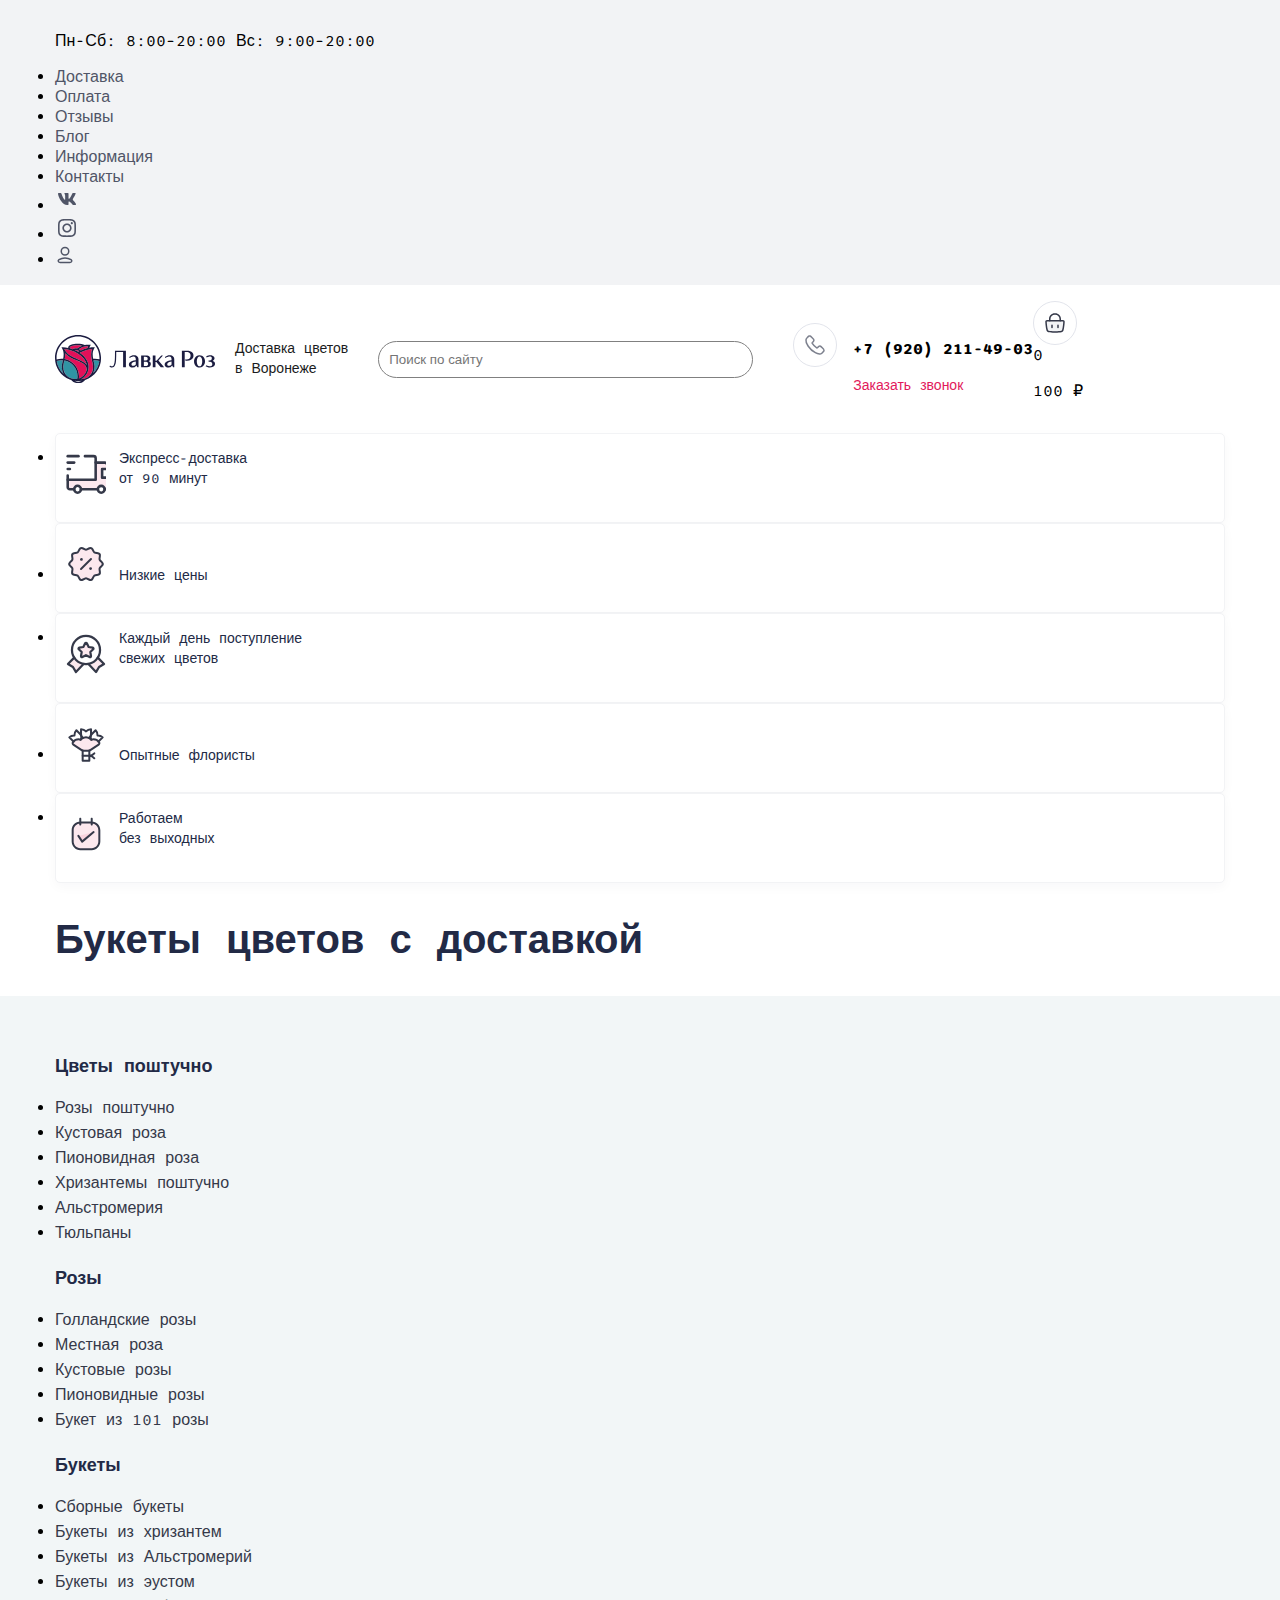
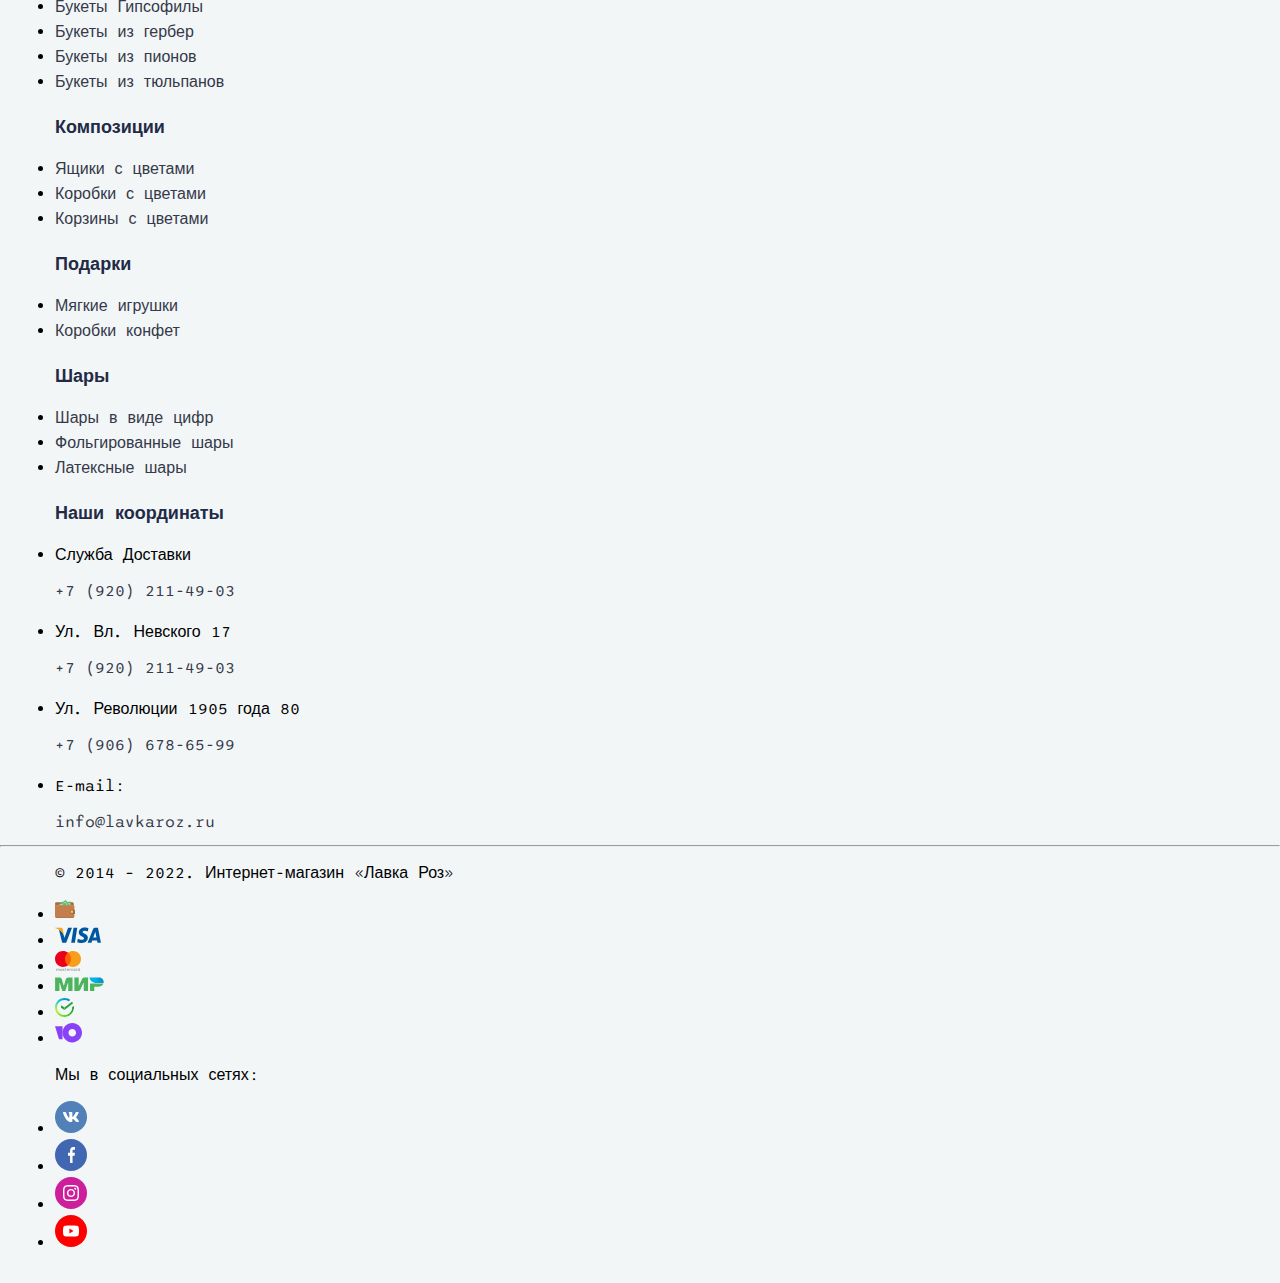
<file: index.html>
<!DOCTYPE html>
<html lang="en">
<head>
    <meta charset="UTF-8">
    <meta http-equiv="X-UA-Compatible" content="IE=edge">
    <meta name="viewport" content="width=device-width, initial-scale=1.0">
    <title>Main page</title>
    <link rel="preconnect" href="https://fonts.googleapis.com">
    <link rel="preconnect" href="https://fonts.gstatic.com" crossorigin>
    <link href="https://fonts.googleapis.com/css2?family=Sono:wght@400;600;700;800&display=swap" rel="stylesheet">
    <link href="https://cdn.jsdelivr.net/npm/bootstrap@5.2.2/dist/css/bootstrap.min.css" rel="stylesheet" integrity="sha384-Zenh87qX5JnK2Jl0vWa8Ck2rdkQ2Bzep5IDxbcnCeuOxjzrPF/et3URy9Bv1WTRi" crossorigin="anonymous">
    <link rel="stylesheet" href="./css/main.css">
</head>
<body>
    <header class="site-header">
        <div class="header-top__wrapper">
            <div class="container d-flex justify-content-between align-items-center">
                <div>
                    <p class="m-0">Пн-Сб: <time datetime="8:00–20:00">8:00–20:00</time> Вс: <time datetime="9:00–20:00">9:00–20:00</time></p>
                </div>
                <ul class="list-unstyled d-flex ">
                    <li class="site-header__item">
                        <a href="#">Доставка</a>
                    </li>
                    <li class="site-header__item">
                        <a href="#">Оплата</a>
                    </li>
                    <li class="site-header__item">
                        <a href="#">Отзывы</a>
                    </li>
                    <li class="site-header__item">
                        <a href="#">Блог</a>
                    </li>
                    <li class="site-header__item">
                        <a href="#">Информация</a>
                    </li>
                    <li class="site-header__item">
                        <a href="#">Контакты</a>
                    </li>
                </ul>
                <ul class="list-unstyled d-flex">
                    <li>
                        <a href="https://vk.com/" target="blank">
                            <svg width="24" height="24" viewBox="0 0 24 24" fill="none" xmlns="http://www.w3.org/2000/svg">
                                <rect width="24" height="24" rx="12" fill="#F2F3F5"/>
                                <path fill-rule="evenodd" clip-rule="evenodd" d="M20.587 6.81253C20.7122 6.34421 20.587 6 19.9915 6H18.0223C17.5215 6 17.2908 6.29732 17.1657 6.62526C17.1657 6.62526 16.1642 9.36521 14.7455 11.145C14.2865 11.6602 14.0779 11.8239 13.8276 11.8239C13.7024 11.8239 13.5212 11.6602 13.5212 11.1919V6.81253C13.5212 6.25042 13.3759 6 12.9586 6H9.8641C9.55128 6 9.36308 6.26084 9.36308 6.50811C9.36308 7.041 10.0723 7.16384 10.1454 8.66258V11.9179C10.1454 12.6316 10.0306 12.7611 9.78027 12.7611C9.11271 12.7611 7.48895 10.0086 6.52573 6.85942C6.33697 6.24726 6.14764 6 5.64437 6H3.67516C3.11253 6 3 6.29732 3 6.62526C3 7.21074 3.6677 10.1147 6.10854 13.9554C7.73595 16.578 10.0284 18 12.1146 18C13.3665 18 13.5212 17.6842 13.5212 17.1403V15.1579C13.5212 14.5263 13.6398 14.4003 14.036 14.4003C14.3283 14.4003 14.8289 14.5642 15.9973 15.8288C17.3325 17.3274 17.5525 18 18.3036 18H20.2728C20.8354 18 21.1167 17.6842 20.9544 17.061C20.7769 16.4398 20.1394 15.5389 19.2935 14.4706C18.8346 13.8616 18.146 13.2058 17.9376 12.8781C17.6454 12.4565 17.7288 12.2692 17.9376 11.8947C17.9376 11.8947 20.3366 8.10079 20.587 6.81268V6.81253Z" fill="#505567"/>
                            </svg>
                        </a>
                    </li>
                    <li class="mx-4">
                        <a href="https://www.instagram.com/" target="blank">
                            <svg width="24" height="24" viewBox="0 0 24 24" fill="none" xmlns="http://www.w3.org/2000/svg">
                                <rect width="24" height="24" rx="12" fill="#F2F3F5"/>
                                <path d="M9.00072 12C9.00072 10.3432 10.3435 8.99976 12.0004 8.99976C13.6572 8.99976 15.0007 10.3432 15.0007 12C15.0007 13.6568 13.6572 15.0002 12.0004 15.0002C10.3435 15.0002 9.00072 13.6568 9.00072 12ZM7.37878 12C7.37878 14.5524 9.44786 16.6214 12.0004 16.6214C14.5529 16.6214 16.6219 14.5524 16.6219 12C16.6219 9.4476 14.5529 7.37861 12.0004 7.37861C9.44786 7.37861 7.37878 9.4476 7.37878 12ZM15.7249 7.19537C15.7248 7.40897 15.788 7.6178 15.9066 7.79546C16.0252 7.97311 16.1939 8.1116 16.3912 8.19342C16.5885 8.27525 16.8057 8.29672 17.0152 8.25513C17.2247 8.21354 17.4172 8.11076 17.5683 7.95978C17.7194 7.8088 17.8223 7.6164 17.8641 7.40692C17.9059 7.19744 17.8846 6.98028 17.8029 6.7829C17.7212 6.58552 17.5829 6.4168 17.4053 6.29805C17.2277 6.17931 17.0189 6.11589 16.8053 6.1158H16.8049C16.5186 6.11593 16.244 6.2297 16.0415 6.43212C15.839 6.63454 15.7251 6.90905 15.7249 7.19537ZM8.36421 19.3258C7.48672 19.2858 7.00977 19.1397 6.69281 19.0162C6.2726 18.8526 5.97278 18.6578 5.65755 18.343C5.34233 18.0282 5.1472 17.7287 4.98433 17.3085C4.86077 16.9917 4.7146 16.5146 4.67472 15.6372C4.63108 14.6885 4.62237 14.4035 4.62237 12.0001C4.62237 9.59664 4.6318 9.31246 4.67472 8.36299C4.71468 7.48553 4.86192 7.00939 4.98433 6.69166C5.14792 6.27146 5.34276 5.97166 5.65755 5.65644C5.97235 5.34122 6.27188 5.1461 6.69281 4.98324C7.00962 4.85969 7.48672 4.71353 8.36421 4.67364C9.31292 4.63001 9.59791 4.6213 12.0004 4.6213C14.4028 4.6213 14.6881 4.63073 15.6376 4.67364C16.5151 4.7136 16.9912 4.86084 17.309 4.98324C17.7292 5.1461 18.029 5.34166 18.3442 5.65644C18.6595 5.97122 18.8539 6.27146 19.0175 6.69166C19.141 7.00846 19.2872 7.48553 19.3271 8.36299C19.3707 9.31246 19.3794 9.59664 19.3794 12.0001C19.3794 14.4035 19.3707 14.6877 19.3271 15.6372C19.2871 16.5146 19.1402 16.9915 19.0175 17.3085C18.8539 17.7287 18.659 18.0285 18.3442 18.343C18.0294 18.6575 17.7292 18.8526 17.309 19.0162C16.9922 19.1397 16.5151 19.2859 15.6376 19.3258C14.6889 19.3694 14.4039 19.3781 12.0004 19.3781C9.59683 19.3781 9.31264 19.3694 8.36421 19.3258ZM8.28969 3.0545C7.33155 3.09814 6.67683 3.25006 6.10505 3.47254C5.5129 3.70229 5.01162 4.01052 4.51069 4.51063C4.00977 5.01074 3.70232 5.5128 3.47255 6.10493C3.25007 6.67704 3.09814 7.33138 3.05451 8.28948C3.01015 9.2491 3 9.55589 3 12C3 14.4441 3.01015 14.7509 3.05451 15.7105C3.09814 16.6687 3.25007 17.323 3.47255 17.8951C3.70232 18.4868 4.00984 18.9895 4.51069 19.4894C5.01154 19.9893 5.5129 20.2971 6.10505 20.5275C6.67791 20.7499 7.33155 20.9019 8.28969 20.9455C9.24985 20.9891 9.55615 21 12.0004 21C14.4446 21 14.7514 20.9898 15.711 20.9455C16.6692 20.9019 17.3235 20.7499 17.8957 20.5275C18.4875 20.2971 18.9891 19.9895 19.49 19.4894C19.991 18.9893 20.2978 18.4868 20.5282 17.8951C20.7507 17.323 20.9033 16.6686 20.9462 15.7105C20.9898 14.7502 21 14.4441 21 12C21 9.55589 20.9898 9.2491 20.9462 8.28948C20.9026 7.3313 20.7507 6.67668 20.5282 6.10493C20.2978 5.51316 19.9902 5.01154 19.49 4.51063C18.9899 4.00973 18.4875 3.70229 17.8964 3.47254C17.3235 3.25006 16.6692 3.09742 15.7117 3.0545C14.7521 3.01087 14.4453 3 12.0011 3C9.55687 3 9.24985 3.01015 8.28969 3.0545Z" fill="#505567"/>
                            </svg>
                        </a>
                    </li>
                    <li class="site-header__login">
                        <a href="./login.html" target="blank">
                            <svg width="20" height="20" viewBox="0 0 20 20" fill="none" xmlns="http://www.w3.org/2000/svg">
                                <path d="M10 10C12.0711 10 13.75 8.32107 13.75 6.25C13.75 4.17893 12.0711 2.5 10 2.5C7.92893 2.5 6.25 4.17893 6.25 6.25C6.25 8.32107 7.92893 10 10 10Z" fill="#F2F3F5" stroke="#505567" stroke-width="1.5" stroke-linecap="round" stroke-linejoin="round"/>
                                <path d="M16.0264 14.7424C17.4818 15.6714 16.569 17.5 14.8189 17.5H5.18109C3.43097 17.5 2.51819 15.6714 3.97358 14.7424C5.69809 13.6417 7.77063 13 10 13C12.2294 13 14.3019 13.6417 16.0264 14.7424Z" fill="#F2F3F5" stroke="#505567" stroke-width="1.5"/>
                            </svg>
                        </a>
                    </li>
                </ul>
            </div>
        </div>
        
        <div class="container">
            <div class="site-header__middle">
                <a href="./index.html">
                    <img src="./images/icons/site-logo.svg"
                    width="160"
                    height="48"
                    alt="Site logo">
                </a>
                
                <p class="site-header__dostavka">
                    Доставка цветов <br> в Воронеже
                </p>
                
                <form class="search__form">
                    <label>
                        <input class="site-header__search" type="text" placeholder="Поиск по сайту" name="user_search">
                    </label>
                </form>
                
                <div class="site-header__call">
                    <p class="m-0">+7 (920) 211-49-03</p>
                    <a href="tel:+998900533006">Заказать звонок</a>
                </div>
                
                <div class="d-flex align-items-center position-relative">
                    <img class="ms-5 " src="./images/icons/cart-icon.svg"
                    width="44"
                    height="44"
                    alt="">
                    <span class="order-cart position-absolute translate-middle badge rounded-pill bg-danger" style="left: 90px; top: 0;">
                        0
                        <span class="visually-hidden">unread messages</span>
                    </span>
                    <p class="m-0 ms-3 fw-bold"><span>100</span> ₽</p>
                </div>
            </div>
        </div>
    </header>
    
    
    <main>
        <section class="hero">
            <div class="container">
                <ul class="d-flex list-unstyled justify-content-between align-items-center">
                    <li class="hero__item">
                        <p class="m-0 pt-3">Экспресс-доставка <br>
                            от 90 минут</p>
                        </li>
                        <li class="hero__item">
                            <p class="m-0" style="padding-top: 28px;">Низкие цены</p>
                        </li>
                        <li class="hero__item">
                            <p class="m-0 pt-3">Каждый день поступление<br>
                                свежих цветов</p>
                            </li>
                            <li class="hero__item">
                                <p class="m-0" style="padding-top: 28px;">Опытные флористы</p>
                            </li>
                            <li class="hero__item">
                                <p class="m-0 pt-3">Работаем <br>
                                    без выходных</p>
                                </li>
                                
                            </ul>
                        </div>
                    </section>
                    
                    <section class="pt-5 pb-5">
                        <div class="container">
                            <h2 class="flower__title">Букеты цветов с доставкой</h2>
                            <ul class="list d-flex flex-wrap list-unstyled justify-content-between">
                                
                            </ul>
                        </div>
                    </section>
                </div>
                
            </main>
            
            <footer class="footer">
                <div class="container">
                    <div class="footer-wrapper d-flex">
                        <div>
                            <h3 class="footer-title">Цветы поштучно</h3>
                            <ul class="list-unstyled me-5">
                                <li>
                                    <a class="footer-link" href="#">Розы поштучно</a>
                                </li>
                                <li>
                                    <a class="footer-link" href="#">Кустовая роза</a>
                                </li>
                                <li>
                                    <a class="footer-link" href="#">Пионовидная роза</a>
                                </li>
                                <li>
                                    <a class="footer-link" href="#">Хризантемы поштучно</a>
                                </li>
                                <li>
                                    <a class="footer-link" href="#">Альстромерия</a>
                                </li>
                                <li>
                                    <a class="footer-link" href="#">Тюльпаны</a>
                                </li>
                            </ul>
                        </div>
                        
                        <div>
                            <h3 class="footer-title">Розы</h3>
                            <ul class="list-unstyled me-5">
                                <li>
                                    <a class="footer-link" href="#">Голландские розы</a>
                                </li>
                                <li>
                                    <a class="footer-link" href="#">Местная роза</a>
                                </li>
                                <li>
                                    <a class="footer-link" href="#">Кустовые розы</a>
                                </li>
                                <li>
                                    <a class="footer-link" href="#">Пионовидные розы</a>
                                </li>
                                <li>
                                    <a class="footer-link" href="#">Букет из 101 розы</a>
                                </li>
                            </ul>
                        </div>
                        
                        <div>
                            <h3 class="footer-title">Букеты</h3>
                            <ul class="list-unstyled me-5">
                                <li>
                                    <a class="footer-link" href="#">Сборные букеты</a>
                                </li>
                                <li>
                                    <a class="footer-link" href="#">Букеты из хризантем</a>
                                </li>
                                <li>
                                    <a class="footer-link" href="#">Букеты из Альстромерий</a>
                                </li>
                                <li>
                                    <a class="footer-link" href="#">Букеты из эустом</a>
                                </li>
                                <li>
                                    <a class="footer-link" href="#">Букеты Гипсофилы</a>
                                </li>
                                <li>
                                    <a class="footer-link" href="#">Букеты из гербер</a>
                                </li>
                                <li>
                                    <a class="footer-link" href="#">Букеты из пионов</a>
                                </li>
                                <li>
                                    <a class="footer-link" href="#">Букеты из тюльпанов</a>
                                </li>
                            </ul>
                        </div>
                        
                        <div>
                            <div>
                                <h3 class="footer-title">Композиции</h3>
                                <ul class="list-unstyled me-5">
                                    <li>
                                        <a class="footer-link" href="#">Ящики с цветами</a>
                                    </li>
                                    <li>
                                        <a class="footer-link" href="#">Коробки с цветами</a>
                                    </li>
                                    <li>
                                        <a class="footer-link" href="#">Корзины с цветами</a>
                                    </li>
                                </ul>
                            </div>
                            
                            <div class="my-4">
                                <h3 class="footer-title">Подарки</h3>
                                <ul class="list-unstyled me-5">
                                    <li>
                                        <a class="footer-link" href="#">Мягкие игрушки</a>
                                    </li>
                                    <li>
                                        <a class="footer-link" href="#">Коробки конфет</a>
                                    </li>
                                </ul>
                            </div>
                            
                            <div>
                                <h3 class="footer-title">Шары</h3>
                                <ul class="list-unstyled me-5">
                                    <li>
                                        <a class="footer-link" href="#">Шары в виде цифр</a>
                                    </li>
                                    <li>
                                        <a class="footer-link" href="#">Фольгированные шары</a>
                                    </li>
                                    <li>
                                        <a href="#" class="footer-link">Латексные шары</a>
                                    </li>
                                </ul>
                            </div>
                        </div>
                        
                        
                        <div>
                            <h3 class="footer-title">Наши координаты</h3>
                            <ul class="list-unstyled me-5">
                                <li>
                                    <p class="m-0">Служба Доставки</p>
                                    <a class="footer-link fw-bold" href="#">+7 (920) 211-49-03</a>
                                </li>
                                <li>
                                    <p class="m-0">Ул. Вл. Невского 17</p>
                                    <a class="footer-link fw-bold" href="#">+7 (920) 211-49-03</a>
                                </li>
                                <li>
                                    <p class="m-0">Ул. Революции 1905 года 80</p>
                                    <a class="footer-link fw-bold" href="#">+7 (906) 678-65-99</a>
                                </li>
                                <li>
                                    <p class="m-0">E-mail:</p>
                                    <a class="footer-link fw-bold" href="#">info@lavkaroz.ru</a>
                                </li>
                            </ul>
                        </div>
                    </div>
                </div>
                <hr>
                <div class="container">
                    <div class="d-flex align-items-center justify-content-between">
                        <p class="m-0">© 2014 – 2022. Интернет-магазин «Лавка Роз»</p>
                        <ul class="list-unstyled d-flex">
                            <li>
                                <a href="#">
                                    <svg width="20" height="21" viewBox="0 0 20 21" fill="none" xmlns="http://www.w3.org/2000/svg">
                                        <g clip-path="url(#clip0_680_8509)">
                                            <path d="M1.56252 3.29785H17.1875C18.0469 3.29785 18.75 4.00097 18.75 4.86037V6.73538C18.75 7.59478 18.0469 8.2979 17.1875 8.2979H1.56252C0.703122 8.29782 0 7.5947 0 6.73534V4.86033C0 4.00097 0.703122 3.29785 1.56252 3.29785Z" fill="#A86A3F"/>
                                            <path d="M4.98438 4.9692L14.7656 2.37547C15.0938 2.28172 15.4375 2.48485 15.5312 2.81298L17.1562 8.81298C17.25 9.14112 17.0469 9.48484 16.7187 9.57859L3.98438 12.9692C3.65625 13.0629 3.31252 12.8598 3.21878 12.5317L2.03125 8.12545L4.98438 4.9692Z" fill="#5EBA6D"/>
                                            <path d="M15.4534 8.62529L13.3441 9.18777C13.1722 9.23467 13.0003 9.14088 12.9691 8.96902C12.9222 8.79715 13.016 8.62525 13.1878 8.59403L15.0003 8.10966L14.0316 4.48467L12.2191 4.96904C12.0472 5.01593 11.8753 4.92214 11.8441 4.75028C11.7972 4.57842 11.891 4.40652 12.0629 4.37529L14.1722 3.81281C14.3441 3.76592 14.516 3.85971 14.5472 4.03157L15.6722 8.2503C15.719 8.42217 15.6253 8.59403 15.4534 8.62529ZM6.70342 10.9847L4.59405 11.5472C4.42219 11.5941 4.25029 11.5003 4.21906 11.3284L3.09406 7.10967C3.04717 6.9378 3.14096 6.7659 3.31282 6.73468L5.42218 6.1722C5.59405 6.1253 5.76595 6.21909 5.79717 6.39095C5.84406 6.56282 5.75028 6.73472 5.57841 6.76594L3.76592 7.25031L4.73465 10.8753L6.54715 10.3909C6.71901 10.344 6.89091 10.4378 6.92213 10.6097C6.96903 10.7659 6.87528 10.9378 6.70342 10.9847Z" fill="#B3F0BD"/>
                                            <path d="M0.125046 7.15698C2.90627 5.5632 10.4063 1.17256 10.4063 1.17256C10.7032 1.0007 11.0938 1.09445 11.2657 1.39132L14.3907 6.76632C14.5626 7.06319 14.4532 7.43818 14.1563 7.61008L2.71878 14.1726C2.42191 14.3444 2.03129 14.2507 1.85938 13.9538C1.85938 13.9538 0.984399 12.1726 0.109375 10.6725C0.109415 7.15698 0.125046 8.3132 0.125046 7.15698Z" fill="#5EBA6D"/>
                                            <path d="M12.7961 6.594L10.6087 2.81275C10.5149 2.65652 10.3274 2.60962 10.1868 2.70337L8.29616 3.79711C8.13993 3.89086 8.09303 4.07835 8.18678 4.21899C8.28053 4.37522 8.46802 4.42211 8.60866 4.32837L10.2337 3.39086L12.1087 6.64086L10.4837 7.57836C10.3274 7.67211 10.2806 7.85961 10.3743 8.00025C10.468 8.15648 10.6555 8.20337 10.7962 8.10962L12.6868 7.01588C12.8274 6.93777 12.8899 6.75027 12.7961 6.594ZM4.5149 11.0159L2.8899 11.9534L1.01488 8.70337L2.63988 7.76586C2.79611 7.67211 2.84301 7.48462 2.74926 7.34398C2.65551 7.18775 2.46802 7.14085 2.32738 7.2346L0.43677 8.32834C0.280539 8.42209 0.233645 8.60958 0.327392 8.75022L2.51487 12.5315C2.60862 12.6877 2.79611 12.7346 2.93675 12.6409L4.82736 11.5471C4.9836 11.4534 5.03049 11.2659 4.93674 11.1252C4.85863 10.9846 4.67113 10.9221 4.5149 11.0159ZM5.31177 5.50026C4.10865 6.18775 3.7024 7.71901 4.38989 8.92212C5.09301 10.1252 6.60863 10.5315 7.81175 9.844C9.01487 9.15651 9.42112 7.62526 8.73363 6.42214C8.03051 5.23461 6.51489 4.81277 5.31177 5.50026ZM12.7961 6.594L10.6087 2.81275C10.5149 2.65652 10.3274 2.60962 10.1868 2.70337L8.29616 3.79711C8.13993 3.89086 8.09303 4.07835 8.18678 4.21899C8.28053 4.37522 8.46802 4.42211 8.60866 4.32837L10.2337 3.39086L12.1087 6.64086L10.4837 7.57836C10.3274 7.67211 10.2806 7.85961 10.3743 8.00025C10.468 8.15648 10.6555 8.20337 10.7962 8.10962L12.6868 7.01588C12.8274 6.93777 12.8899 6.75027 12.7961 6.594ZM4.5149 11.0159L2.8899 11.9534L1.01488 8.70337L2.63988 7.76586C2.79611 7.67211 2.84301 7.48462 2.74926 7.34398C2.65551 7.18775 2.46802 7.14085 2.32738 7.2346L0.43677 8.32834C0.280539 8.42209 0.233645 8.60958 0.327392 8.75022L2.51487 12.5315C2.60862 12.6877 2.79611 12.7346 2.93675 12.6409L4.82736 11.5471C4.9836 11.4534 5.03049 11.2659 4.93674 11.1252C4.85863 10.9846 4.67113 10.9221 4.5149 11.0159ZM5.31177 5.50026C4.10865 6.18775 3.7024 7.71901 4.38989 8.92212C5.09301 10.1252 6.60863 10.5315 7.81175 9.844C9.01487 9.15651 9.42112 7.62526 8.73363 6.42214C8.03051 5.23461 6.51489 4.81277 5.31177 5.50026Z" fill="#B3F0BD"/>
                                            <path d="M17.8125 18.9229H1.56252C0.703122 18.9229 0 18.2197 0 17.3603V6.11036H17.8125C18.6719 6.11036 19.375 6.81348 19.375 7.67288V17.3604C19.375 18.2197 18.6719 18.9229 17.8125 18.9229ZM1.25001 6.11036H0V4.86035C0 5.54784 0.562482 6.11036 1.25001 6.11036Z" fill="#C47E4D"/>
                                            <path d="M19.375 15.0166H16.875C15.6719 15.0166 14.6875 14.0322 14.6875 12.8291C14.6875 11.626 15.6719 10.6416 16.875 10.6416H19.375C19.7187 10.6416 20 10.9228 20 11.2666V14.3916C20 14.7353 19.7187 15.0166 19.375 15.0166Z" fill="#A86A3F"/>
                                            <path d="M16.875 11.5791C17.5625 11.5791 18.125 12.1416 18.125 12.8291C18.125 13.5166 17.5625 14.0791 16.875 14.0791C16.1875 14.0791 15.625 13.5166 15.625 12.8291C15.625 12.1416 16.1875 11.5791 16.875 11.5791Z" fill="#EFC75E"/>
                                            <path d="M17.1875 13.7666C16.5 13.7666 15.9375 13.2041 15.9375 12.5166C15.9375 12.251 16.0156 12.001 16.1563 11.7979C15.8281 12.0166 15.625 12.3916 15.625 12.8291C15.625 13.5166 16.1875 14.0791 16.875 14.0791C17.2969 14.0791 17.6719 13.8604 17.9063 13.5479C17.7031 13.6885 17.4531 13.7666 17.1875 13.7666Z" fill="#D7B354"/>
                                            <path d="M17.8125 18.2979H1.56252C0.703122 18.2979 0 17.5947 0 16.7354V17.3604C0 18.2197 0.703122 18.9229 1.56252 18.9229H17.8125C18.6719 18.9229 19.375 18.2197 19.375 17.3604V16.7354C19.375 17.5947 18.6719 18.2979 17.8125 18.2979Z" fill="#B27245"/>
                                            <path d="M17.8125 6.11036H1.25001C0.562482 6.11036 0 5.54784 0 4.86035V5.48536C0 6.17285 0.562482 6.73537 1.25001 6.73537H17.8125C18.6719 6.73537 19.375 7.43849 19.375 8.29789V7.67288C19.375 6.81349 18.6719 6.11036 17.8125 6.11036Z" fill="#CA8B5F"/>
                                        </g>
                                        <defs>
                                            <clipPath id="clip0_680_8509">
                                                <rect width="20" height="20" fill="white" transform="translate(0 0.00488281)"/>
                                            </clipPath>
                                        </defs>
                                    </svg>
                                </a>
                            </li>
                            <li class="mx-3">
                                <a href="#">
                                    <svg width="46" height="21" viewBox="0 0 46 21" fill="none" xmlns="http://www.w3.org/2000/svg">
                                        <path d="M19.9092 17.771H16.1875L18.5153 2.75195H22.2368L19.9092 17.771Z" fill="#00579F"/>
                                        <path d="M33.4003 3.11891C32.6662 2.81503 31.5019 2.47949 30.0622 2.47949C26.387 2.47949 23.7989 4.52454 23.7831 7.44833C23.7525 9.60551 25.636 10.8037 27.0448 11.5229C28.4846 12.2579 28.9741 12.7376 28.9741 13.3928C28.9594 14.399 27.8106 14.8627 26.7391 14.8627C25.2532 14.8627 24.4571 14.6236 23.2472 14.0638L22.7571 13.8238L22.2363 17.1953C23.1093 17.6102 24.7174 17.9785 26.387 17.9946C30.292 17.9946 32.8343 15.9813 32.8644 12.8654C32.8793 11.1558 31.8848 9.84569 29.7405 8.77517C28.4388 8.08797 27.6416 7.62459 27.6416 6.92147C27.657 6.28226 28.3159 5.62755 29.7853 5.62755C30.9952 5.59547 31.8841 5.89894 32.5575 6.20262L32.8941 6.36211L33.4003 3.11891Z" fill="#00579F"/>
                                        <path d="M38.3459 12.4503C38.6524 11.5875 39.8317 8.24809 39.8317 8.24809C39.8163 8.28016 40.1376 7.36933 40.3214 6.81019L40.5815 8.10433C40.5815 8.10433 41.2863 11.6994 41.4393 12.4503C40.8577 12.4503 39.081 12.4503 38.3459 12.4503ZM42.9398 2.75195H40.0611C39.1734 2.75195 38.499 3.02335 38.1159 3.99809L32.5879 17.7708H36.4929C36.4929 17.7708 37.1358 15.9171 37.274 15.5179C37.7024 15.5179 41.5012 15.5179 42.0523 15.5179C42.1591 16.0452 42.4964 17.7708 42.4964 17.7708H45.9422L42.9398 2.75195Z" fill="#00579F"/>
                                        <path d="M13.0791 2.75195L9.43432 12.9936L9.03604 10.9164C8.36222 8.5197 6.24894 5.91572 3.89062 4.62095L7.22906 17.7551H11.1646L17.0144 2.75195H13.0791Z" fill="#00579F"/>
                                        <path d="M6.04903 2.75195H0.0612573L0 3.05541C4.67084 4.30177 7.76426 7.30605 9.03517 10.9171L7.73352 4.01445C7.51921 3.05521 6.86064 2.78359 6.04903 2.75195Z" fill="#FAA61A"/>
                                    </svg>
                                    
                                </a>
                            </li>
                            <li>
                                <a href="#">
                                    <svg width="26" height="21" viewBox="0 0 26 21" fill="none" xmlns="http://www.w3.org/2000/svg">
                                        <g clip-path="url(#clip0_680_8528)">
                                            <path d="M25.4678 19.734V19.786H25.5164C25.5271 19.786 25.5363 19.7836 25.5429 19.7795C25.5491 19.7755 25.5526 19.7684 25.5526 19.7598C25.5526 19.7512 25.5491 19.7446 25.5429 19.7406C25.5363 19.736 25.5271 19.734 25.5164 19.734H25.4678ZM25.5168 19.6976C25.5419 19.6976 25.5614 19.7032 25.5751 19.7143C25.5889 19.7254 25.5955 19.7406 25.5955 19.7598C25.5955 19.776 25.5904 19.7891 25.5792 19.7997C25.5684 19.8098 25.5532 19.8164 25.5327 19.8189L25.5971 19.8922H25.547L25.4872 19.8194H25.4678V19.8922H25.4259V19.6976H25.5168ZM25.5041 19.9593C25.5271 19.9593 25.5485 19.9548 25.568 19.9463C25.5879 19.9376 25.6052 19.926 25.6201 19.9113C25.6349 19.8967 25.6467 19.8796 25.6553 19.8593C25.6635 19.8396 25.6681 19.8184 25.6681 19.7956C25.6681 19.773 25.6635 19.7517 25.6553 19.732C25.6467 19.7123 25.6349 19.6946 25.6201 19.68C25.6052 19.6653 25.5879 19.6537 25.568 19.6451C25.5485 19.637 25.5271 19.633 25.5041 19.633C25.4811 19.633 25.4591 19.637 25.4392 19.6451C25.4188 19.6537 25.4009 19.6653 25.3861 19.68C25.3712 19.6946 25.3595 19.7123 25.3513 19.732C25.3426 19.7517 25.3385 19.773 25.3385 19.7956C25.3385 19.8184 25.3426 19.8396 25.3513 19.8593C25.3595 19.8796 25.3712 19.8967 25.3861 19.9113C25.4009 19.926 25.4188 19.9376 25.4392 19.9463C25.4591 19.9548 25.4811 19.9593 25.5041 19.9593ZM25.5041 19.586C25.5343 19.586 25.5618 19.5916 25.5884 19.6026C25.6145 19.6133 25.637 19.6284 25.6568 19.6476C25.6763 19.6663 25.6917 19.6886 25.7029 19.7143C25.7141 19.7396 25.7197 19.7669 25.7197 19.7956C25.7197 19.8245 25.7141 19.8517 25.7029 19.877C25.6917 19.9023 25.6763 19.9245 25.6568 19.9437C25.637 19.9624 25.6145 19.9776 25.5884 19.9886C25.5618 19.9998 25.5343 20.0053 25.5041 20.0053C25.4734 20.0053 25.4453 19.9998 25.4187 19.9886C25.3922 19.9776 25.3692 19.9624 25.3497 19.9437C25.3303 19.9245 25.315 19.9023 25.3038 19.877C25.2925 19.8517 25.2869 19.8245 25.2869 19.7956C25.2869 19.7669 25.2925 19.7396 25.3038 19.7143C25.315 19.6886 25.3303 19.6663 25.3497 19.6476C25.3692 19.6284 25.3922 19.6133 25.4187 19.6026C25.4453 19.5916 25.4734 19.586 25.5041 19.586ZM5.59479 18.8367C5.59479 18.4659 5.84058 18.1613 6.24223 18.1613C6.626 18.1613 6.88508 18.4528 6.88508 18.8367C6.88508 19.2207 6.626 19.5123 6.24223 19.5123C5.84058 19.5123 5.59479 19.2076 5.59479 18.8367ZM7.3225 18.8367V17.7818H6.8585V18.038C6.71133 17.848 6.48802 17.7288 6.18449 17.7288C5.5861 17.7288 5.117 18.1926 5.117 18.8367C5.117 19.4814 5.5861 19.9447 6.18449 19.9447C6.48802 19.9447 6.71133 19.8255 6.8585 19.6355V19.8916H7.3225V18.8367ZM23.0022 18.8367C23.0022 18.4659 23.248 18.1613 23.6496 18.1613C24.0339 18.1613 24.2925 18.4528 24.2925 18.8367C24.2925 19.2207 24.0339 19.5123 23.6496 19.5123C23.248 19.5123 23.0022 19.2076 23.0022 18.8367ZM24.7305 18.8367V16.9346H24.2659V18.038C24.1187 17.848 23.8955 17.7288 23.5919 17.7288C22.9935 17.7288 22.5244 18.1926 22.5244 18.8367C22.5244 19.4814 22.9935 19.9447 23.5919 19.9447C23.8955 19.9447 24.1187 19.8255 24.2659 19.6355V19.8916H24.7305V18.8367ZM13.0821 18.1395C13.381 18.1395 13.5731 18.325 13.6222 18.6513H12.5148C12.5644 18.3466 12.7514 18.1395 13.0821 18.1395ZM13.0913 17.7288C12.4658 17.7288 12.0284 18.179 12.0284 18.8367C12.0284 19.5077 12.4837 19.9447 13.1224 19.9447C13.4439 19.9447 13.7382 19.8654 13.9973 19.6492L13.7699 19.3091C13.591 19.4501 13.3631 19.53 13.149 19.53C12.85 19.53 12.5777 19.393 12.5108 19.013H14.0954C14.1 18.956 14.1046 18.8984 14.1046 18.8367C14.1 18.179 13.6891 17.7288 13.0913 17.7288ZM18.6939 18.8367C18.6939 18.4659 18.9397 18.1613 19.3414 18.1613C19.7251 18.1613 19.9842 18.4528 19.9842 18.8367C19.9842 19.2207 19.7251 19.5123 19.3414 19.5123C18.9397 19.5123 18.6939 19.2076 18.6939 18.8367ZM20.4216 18.8367V17.7818H19.9576V18.038C19.8099 17.848 19.5872 17.7288 19.2836 17.7288C18.6852 17.7288 18.2161 18.1926 18.2161 18.8367C18.2161 19.4814 18.6852 19.9447 19.2836 19.9447C19.5872 19.9447 19.8099 19.8255 19.9576 19.6355V19.8916H20.4216V18.8367ZM16.0735 18.8367C16.0735 19.4769 16.5242 19.9447 17.212 19.9447C17.5334 19.9447 17.7476 19.874 17.9795 19.6931L17.7567 19.3223C17.5825 19.446 17.3996 19.5123 17.1982 19.5123C16.8277 19.5077 16.5554 19.243 16.5554 18.8367C16.5554 18.4306 16.8277 18.1658 17.1982 18.1613C17.3996 18.1613 17.5825 18.2274 17.7567 18.3512L17.9795 17.9804C17.7476 17.7995 17.5334 17.7288 17.212 17.7288C16.5242 17.7288 16.0735 18.1966 16.0735 18.8367ZM22.0558 17.7288C21.788 17.7288 21.6138 17.8526 21.4932 18.038V17.7818H21.0333V19.8916H21.4978V18.709C21.4978 18.3598 21.6495 18.1658 21.9531 18.1658C22.0471 18.1658 22.1453 18.179 22.2434 18.2189L22.3864 17.7863C22.2837 17.7465 22.1498 17.7288 22.0558 17.7288ZM9.61745 17.9496C9.39408 17.804 9.0865 17.7288 8.74716 17.7288C8.20651 17.7288 7.85855 17.985 7.85855 18.4043C7.85855 18.7483 8.11764 18.9605 8.59494 19.0267L8.81413 19.0575C9.06861 19.0929 9.18868 19.1591 9.18868 19.2783C9.18868 19.4415 9.01905 19.5345 8.70225 19.5345C8.38079 19.5345 8.14876 19.4329 7.99245 19.3136L7.77372 19.6709C8.02822 19.8563 8.34959 19.9447 8.6976 19.9447C9.31388 19.9447 9.6711 19.6577 9.6711 19.2561C9.6711 18.8853 9.39007 18.6913 8.92553 18.625L8.70682 18.5937C8.50599 18.5675 8.34502 18.528 8.34502 18.3866C8.34502 18.232 8.49677 18.1395 8.75125 18.1395C9.02362 18.1395 9.28733 18.2411 9.41662 18.3204L9.61745 17.9496ZM15.6044 17.7288C15.3366 17.7288 15.1624 17.8526 15.0422 18.038V17.7818H14.5823V19.8916H15.0463V18.709C15.0463 18.3598 15.1982 18.1658 15.5016 18.1658C15.5957 18.1658 15.6938 18.179 15.7919 18.2189L15.935 17.7863C15.8323 17.7465 15.6984 17.7288 15.6044 17.7288ZM11.6446 17.7818H10.8858V17.1417H10.4167V17.7818H9.98381V18.2012H10.4167V19.1636C10.4167 19.6532 10.6088 19.9447 11.1576 19.9447C11.3589 19.9447 11.5909 19.8831 11.7381 19.7815L11.6042 19.3884C11.4657 19.4678 11.314 19.5077 11.1934 19.5077C10.9614 19.5077 10.8858 19.3663 10.8858 19.1546V18.2012H11.6446V17.7818ZM4.70666 19.8916V18.5675C4.70666 18.0688 4.38524 17.7333 3.86707 17.7288C3.5947 17.7243 3.31365 17.8081 3.11692 18.1042C2.96975 17.8703 2.73775 17.7288 2.41173 17.7288C2.18382 17.7288 1.96102 17.795 1.78677 18.042V17.7818H1.32227V19.8916H1.79086V18.722C1.79086 18.3558 1.99628 18.1613 2.31361 18.1613C2.62175 18.1613 2.77761 18.3598 2.77761 18.7175V19.8916H3.24671V18.722C3.24671 18.3558 3.46082 18.1613 3.76896 18.1613C4.08578 18.1613 4.23755 18.3598 4.23755 18.7175V19.8916H4.70666Z" fill="#9A9C9E"/>
                                            <path d="M25.7552 12.8746V12.5664H25.674L25.58 12.7781L25.4865 12.5664H25.4047V12.8746H25.4625V12.6422L25.5503 12.8427H25.6101L25.698 12.6416V12.8746H25.7552ZM25.2396 12.8746V12.6189H25.3439V12.5669H25.0781V12.6189H25.1824V12.8746H25.2396Z" fill="#F79410"/>
                                            <path d="M16.5147 14.2004H9.48242V1.70508H16.5147V14.2004Z" fill="#FF5F00"/>
                                            <path d="M9.93397 7.95161C9.93397 5.4169 11.1343 3.15903 13.0035 1.70397C11.6367 0.639956 9.91144 0.00488281 8.0366 0.00488281C3.59799 0.00488281 0 3.56271 0 7.95161C0 12.3405 3.59799 15.8984 8.0366 15.8984C9.91144 15.8984 11.6367 15.2633 13.0035 14.1993C11.1343 12.7442 9.93397 10.4864 9.93397 7.95161Z" fill="#EB001B"/>
                                            <path d="M26.0001 7.95161C26.0001 12.3405 22.4022 15.8984 17.9636 15.8984C16.0887 15.8984 14.3635 15.2633 12.9961 14.1993C14.8658 12.7442 16.0662 10.4864 16.0662 7.95161C16.0662 5.4169 14.8658 3.15903 12.9961 1.70397C14.3635 0.639956 16.0887 0.00488281 17.9636 0.00488281C22.4022 0.00488281 26.0001 3.56271 26.0001 7.95161Z" fill="#F79E1B"/>
                                        </g>
                                        <defs>
                                            <clipPath id="clip0_680_8528">
                                                <rect width="26" height="20" fill="white" transform="translate(0 0.00488281)"/>
                                            </clipPath>
                                        </defs>
                                    </svg>
                                    
                                </a>
                            </li>
                            <li class="mx-3">
                                <a href="#">
                                    <svg width="49" height="15" viewBox="0 0 49 15" fill="none" xmlns="http://www.w3.org/2000/svg">
                                        <g clip-path="url(#clip0_680_8542)">
                                            <path fill-rule="evenodd" clip-rule="evenodd" d="M13.2011 0.419922V0.42585C13.1951 0.42585 11.3031 0.419922 10.7986 2.20433C10.3361 3.84054 9.03273 8.35789 8.99674 8.48242H8.63636C8.63636 8.48242 7.30295 3.86425 6.83446 2.19841C6.32993 0.413994 4.43195 0.419922 4.43195 0.419922H0.107422V13.9957H4.43195V5.93322H4.61213H4.79232L7.31496 13.9957H10.3181L12.8407 5.93915H13.2011V13.9957H17.5257V0.419922H13.2011Z" fill="#4DB45E"/>
                                            <path fill-rule="evenodd" clip-rule="evenodd" d="M28.9968 0.419922C28.9968 0.419922 27.7295 0.532559 27.1348 1.84271L24.0717 8.48242H23.7113V0.419922H19.3867V13.9957H23.471C23.471 13.9957 24.7984 13.8771 25.393 12.5729L28.3961 5.93322H28.7565V13.9957H33.0811V0.419922H28.9968Z" fill="#4DB45E"/>
                                            <path fill-rule="evenodd" clip-rule="evenodd" d="M35.0039 6.58594V13.9963H39.3284V9.66863H44.0133C46.0554 9.66863 47.7852 8.38218 48.4279 6.58594H35.0039Z" fill="#4DB45E"/>
                                            <path fill-rule="evenodd" clip-rule="evenodd" d="M44.0126 0.419922H34.3965C34.877 3.00465 36.8411 5.07955 39.3817 5.75537C39.9583 5.9095 40.565 5.9925 41.1896 5.9925H48.6014C48.6674 5.68424 48.6974 5.37004 48.6974 5.04398C48.6974 2.48889 46.6012 0.419922 44.0126 0.419922Z" fill="url(#paint0_linear_680_8542)"/>
                                        </g>
                                        <defs>
                                            <linearGradient id="paint0_linear_680_8542" x1="34.3976" y1="3.20621" x2="48.6974" y2="3.20621" gradientUnits="userSpaceOnUse">
                                                <stop offset="0.3" stop-color="#00B4E6"/>
                                                <stop offset="1" stop-color="#088CCB"/>
                                            </linearGradient>
                                            <clipPath id="clip0_680_8542">
                                                <rect width="49" height="14" fill="white" transform="translate(0 0.00488281)"/>
                                            </clipPath>
                                        </defs>
                                    </svg>
                                    
                                </a>
                            </li>
                            <li>
                                <a href="#">
                                    <svg width="20" height="21" viewBox="0 0 20 21" fill="none" xmlns="http://www.w3.org/2000/svg">
                                        <g clip-path="url(#clip0_680_8547)">
                                            <mask id="mask0_680_8547" style="mask-type:alpha" maskUnits="userSpaceOnUse" x="0" y="1" width="19" height="20">
                                                <path fill-rule="evenodd" clip-rule="evenodd" d="M16.996 10.2449C16.999 10.3319 17 10.4179 17 10.5049C17 14.6469 13.642 18.0049 9.5 18.0049C5.358 18.0049 2 14.6469 2 10.5049C2 6.36288 5.358 3.00488 9.5 3.00488C11.024 3.00488 12.441 3.45888 13.624 4.23988L15.257 2.94688C13.66 1.72888 11.664 1.00488 9.5 1.00488C4.253 1.00488 0 5.25788 0 10.5049C0 15.7519 4.253 20.0049 9.5 20.0049C14.747 20.0049 19 15.7519 19 10.5049C19 9.91788 18.947 9.34288 18.845 8.78488L16.996 10.2449Z" fill="#C4C4C4"/>
                                            </mask>
                                            <g mask="url(#mask0_680_8547)">
                                                <path d="M16.994 10.2079C16.998 10.3069 17 10.4059 17 10.5049C17 14.6469 13.642 18.0049 9.5 18.0049C5.358 18.0049 2 14.6469 2 10.5049C2 6.36288 5.358 3.00488 9.5 3.00488C11.024 3.00488 12.441 3.45888 13.624 4.23988L15.257 2.94688C13.66 1.72888 11.664 1.00488 9.5 1.00488C4.253 1.00488 0 5.25788 0 10.5049C0 15.7519 4.253 20.0049 9.5 20.0049C14.747 20.0049 19 15.7519 19 10.5049C19 9.89988 18.943 9.30789 18.835 8.73389L16.994 10.2079Z" fill="#24A236"/>
                                                <path d="M8.40385 9.04402C13.0452 9.04402 16.8077 5.28149 16.8077 0.640167C16.8077 -4.00115 13.0452 -7.76367 8.40385 -7.76367C3.76254 -7.76367 0 -4.00115 0 0.640167C0 5.28149 3.76254 9.04402 8.40385 9.04402Z" fill="#008ACB"/>
                                                <g filter="url(#filter0_f_680_8547)">
                                                    <path d="M7.30769 28.0441C11.3436 28.0441 14.6154 24.7723 14.6154 20.7364C14.6154 16.7005 11.3436 13.4287 7.30769 13.4287C3.27177 13.4287 0 16.7005 0 20.7364C0 24.7723 3.27177 28.0441 7.30769 28.0441Z" fill="#77F628"/>
                                                </g>
                                                <g filter="url(#filter1_f_680_8547)">
                                                    <path d="M0.731522 14.1593C4.76745 14.1593 8.03922 10.8875 8.03922 6.85162C8.03922 2.8157 4.76745 -0.456055 0.731522 -0.456055C-3.3044 -0.456055 -6.57617 2.8157 -6.57617 6.85162C-6.57617 10.8875 -3.3044 14.1593 0.731522 14.1593Z" fill="#19E7E8"/>
                                                </g>
                                                <g filter="url(#filter2_f_680_8547)">
                                                    <path d="M0.000442505 20.0058C3.22918 20.0058 5.84659 17.3884 5.84659 14.1596C5.84659 10.9309 3.22918 8.31348 0.000442505 8.31348C-3.2283 8.31348 -5.8457 10.9309 -5.8457 14.1596C-5.8457 17.3884 -3.2283 20.0058 0.000442505 20.0058Z" fill="#DEFA1B"/>
                                                </g>
                                            </g>
                                            <path fill-rule="evenodd" clip-rule="evenodd" d="M18.049 6.35587L9.5 13.0049V10.5049L16.999 4.67188C17.405 5.19288 17.757 5.75687 18.049 6.35587Z" fill="#24A236"/>
                                            <path fill-rule="evenodd" clip-rule="evenodd" d="M6 10.8094L9.5 13.0044V10.5044L6 8.31641V10.8094Z" fill="#24A236"/>
                                        </g>
                                        <defs>
                                            <filter id="filter0_f_680_8547" x="-8" y="5.42871" width="30.6152" height="30.6152" filterUnits="userSpaceOnUse" color-interpolation-filters="sRGB">
                                                <feFlood flood-opacity="0" result="BackgroundImageFix"/>
                                                <feBlend mode="normal" in="SourceGraphic" in2="BackgroundImageFix" result="shape"/>
                                                <feGaussianBlur stdDeviation="4" result="effect1_foregroundBlur_680_8547"/>
                                            </filter>
                                            <filter id="filter1_f_680_8547" x="-14.5762" y="-8.45605" width="30.6152" height="30.6152" filterUnits="userSpaceOnUse" color-interpolation-filters="sRGB">
                                                <feFlood flood-opacity="0" result="BackgroundImageFix"/>
                                                <feBlend mode="normal" in="SourceGraphic" in2="BackgroundImageFix" result="shape"/>
                                                <feGaussianBlur stdDeviation="4" result="effect1_foregroundBlur_680_8547"/>
                                            </filter>
                                            <filter id="filter2_f_680_8547" x="-11.8457" y="2.31348" width="23.6914" height="23.6924" filterUnits="userSpaceOnUse" color-interpolation-filters="sRGB">
                                                <feFlood flood-opacity="0" result="BackgroundImageFix"/>
                                                <feBlend mode="normal" in="SourceGraphic" in2="BackgroundImageFix" result="shape"/>
                                                <feGaussianBlur stdDeviation="3" result="effect1_foregroundBlur_680_8547"/>
                                            </filter>
                                            <clipPath id="clip0_680_8547">
                                                <rect width="20" height="20" fill="white" transform="translate(0 0.00488281)"/>
                                            </clipPath>
                                        </defs>
                                    </svg>
                                    
                                </a>
                            </li>
                            <li class="ms-3">
                                <a href="#">
                                    <svg width="27" height="21" viewBox="0 0 27 21" fill="none" xmlns="http://www.w3.org/2000/svg">
                                        <g clip-path="url(#clip0_680_8563)">
                                            <path fill-rule="evenodd" clip-rule="evenodd" d="M17.2805 19.4449C22.6492 19.4449 27.0005 15.0936 27.0005 9.72488C27.0005 4.3562 22.6492 0.00488281 17.2805 0.00488281C11.9119 0.00488281 7.56055 4.3562 7.56055 9.72488C7.56055 15.0936 11.9119 19.4449 17.2805 19.4449ZM17.2805 13.5049C19.3682 13.5049 21.0605 11.8125 21.0605 9.72488C21.0605 7.63724 19.3682 5.94488 17.2805 5.94488C15.1929 5.94488 13.5005 7.63724 13.5005 9.72488C13.5005 11.8125 15.1929 13.5049 17.2805 13.5049Z" fill="#8A42F9"/>
                                            <path d="M7.56 3.24512H0L4.03161 16.2051H7.56V3.24512Z" fill="#8A42F9"/>
                                        </g>
                                        <defs>
                                            <clipPath id="clip0_680_8563">
                                                <rect width="27" height="20" fill="white" transform="translate(0 0.00488281)"/>
                                            </clipPath>
                                        </defs>
                                    </svg>
                                    
                                </a>
                            </li>
                        </ul>
                        
                        <div class="d-flex align-items-center">
                            <p class="m-0">Мы в социальных сетях:</p>
                            <ul class="list-unstyled d-flex">
                                <li class="ms-3">
                                    <a href="#">
                                        <svg width="32" height="33" viewBox="0 0 32 33" fill="none" xmlns="http://www.w3.org/2000/svg">
                                            <rect y="0.00488281" width="32" height="32" rx="16" fill="#5181B8"/>
                                            <path fill-rule="evenodd" clip-rule="evenodd" d="M23.6329 11.682C23.7442 11.2917 23.6329 11.0049 23.1035 11.0049H21.3531C20.908 11.0049 20.703 11.2526 20.5917 11.5259C20.5917 11.5259 19.7015 13.8092 18.4404 15.2924C18.0325 15.7217 17.847 15.8582 17.6245 15.8582C17.5132 15.8582 17.3522 15.7217 17.3522 15.3315V11.682C17.3522 11.2136 17.223 11.0049 16.8521 11.0049H14.1014C13.8234 11.0049 13.6561 11.2223 13.6561 11.4283C13.6561 11.8724 14.2865 11.9748 14.3515 13.2237V15.9365C14.3515 16.5312 14.2495 16.6391 14.0269 16.6391C13.4335 16.6391 11.9902 14.3454 11.134 11.7211C10.9662 11.2109 10.7979 11.0049 10.3505 11.0049H8.60014C8.10002 11.0049 8 11.2526 8 11.5259C8 12.0138 8.59351 14.4338 10.7631 17.6344C12.2097 19.8199 14.2475 21.0049 16.1019 21.0049C17.2147 21.0049 17.3522 20.7417 17.3522 20.2884V18.6365C17.3522 18.1101 17.4576 18.0051 17.8098 18.0051C18.0696 18.0051 18.5146 18.1417 19.5532 19.1955C20.74 20.4444 20.9355 21.0049 21.6032 21.0049H23.3536C23.8537 21.0049 24.1038 20.7417 23.9595 20.2224C23.8017 19.7048 23.2351 18.954 22.4831 18.0637C22.0752 17.5562 21.4631 17.0098 21.2779 16.7366C21.0182 16.3853 21.0923 16.2292 21.2779 15.9171C21.2779 15.9171 23.4103 12.7555 23.6329 11.6821V11.682Z" fill="white"/>
                                        </svg>
                                    </a>
                                </li>
                                
                                <li class="mx-3">
                                    <a href="#">
                                        <svg width="32" height="33" viewBox="0 0 32 33" fill="none" xmlns="http://www.w3.org/2000/svg">
                                            <rect y="0.00488281" width="32" height="32" rx="16" fill="#4267B2"/>
                                            <path d="M17.5436 24.0048V16.7064H19.6074L19.9164 13.8621H17.5436V12.0461C17.5436 11.2227 17.7362 10.6614 18.7311 10.6614L20 10.6607V8.11684C19.7805 8.0823 19.0273 8.00488 18.151 8.00488C16.3216 8.00488 15.0692 9.33034 15.0692 11.7646V13.8622H13V16.7065H15.0691V24.0049L17.5436 24.0048Z" fill="white"/>
                                        </svg>
                                        
                                    </a>
                                </li>
                                
                                <li>
                                    <a href="#">
                                        <svg width="32" height="33" viewBox="0 0 32 33" fill="none" xmlns="http://www.w3.org/2000/svg">
                                            <rect y="0.00488281" width="32" height="32" rx="16" fill="#CD1E9C"/>
                                            <path d="M13.334 16.0049C13.334 14.5322 14.5276 13.338 16.0003 13.338C17.4731 13.338 18.6673 14.5322 18.6673 16.0049C18.6673 17.4776 17.4731 18.6718 16.0003 18.6718C14.5276 18.6718 13.334 17.4776 13.334 16.0049ZM11.8923 16.0049C11.8923 18.2737 13.7314 20.1128 16.0003 20.1128C18.2692 20.1128 20.1084 18.2737 20.1084 16.0049C20.1084 13.7361 18.2692 11.897 16.0003 11.897C13.7314 11.897 11.8923 13.7361 11.8923 16.0049ZM19.311 11.7341C19.3109 11.924 19.3671 12.1096 19.4726 12.2675C19.578 12.4254 19.7279 12.5485 19.9033 12.6213C20.0787 12.694 20.2717 12.7131 20.4579 12.6761C20.6442 12.6391 20.8153 12.5478 20.9496 12.4136C21.0839 12.2794 21.1754 12.1084 21.2125 11.9221C21.2497 11.7359 21.2307 11.5429 21.1581 11.3675C21.0855 11.192 20.9625 11.042 20.8047 10.9365C20.6469 10.8309 20.4613 10.7746 20.2714 10.7745H20.271C20.0165 10.7746 19.7724 10.8757 19.5924 11.0557C19.4124 11.2356 19.3112 11.4796 19.311 11.7341ZM12.7682 22.5167C11.9882 22.4812 11.5642 22.3513 11.2825 22.2415C10.909 22.0961 10.6425 21.9229 10.3623 21.6431C10.0821 21.3633 9.90862 21.097 9.76385 20.7235C9.65402 20.4419 9.52409 20.0179 9.48864 19.2379C9.44985 18.3946 9.44211 18.1413 9.44211 16.0049C9.44211 13.8686 9.45049 13.616 9.48864 12.772C9.52416 11.992 9.65504 11.5688 9.76385 11.2864C9.90926 10.9129 10.0825 10.6464 10.3623 10.3662C10.6421 10.086 10.9083 9.91253 11.2825 9.76776C11.5641 9.65794 11.9882 9.52802 12.7682 9.49256C13.6115 9.45378 13.8648 9.44603 16.0003 9.44603C18.1358 9.44603 18.3894 9.45442 19.2334 9.49256C20.0134 9.52808 20.4367 9.65896 20.7191 9.76776C21.0926 9.91253 21.3591 10.0864 21.6393 10.3662C21.9195 10.646 22.0923 10.9129 22.2378 11.2864C22.3476 11.568 22.4775 11.992 22.513 12.772C22.5518 13.616 22.5595 13.8686 22.5595 16.0049C22.5595 18.1413 22.5518 18.3939 22.513 19.2379C22.4774 20.0179 22.3469 20.4418 22.2378 20.7235C22.0923 21.097 21.9192 21.3635 21.6393 21.6431C21.3595 21.9226 21.0926 22.0961 20.7191 22.2415C20.4375 22.3513 20.0134 22.4812 19.2334 22.5167C18.3901 22.5555 18.1368 22.5632 16.0003 22.5632C13.8639 22.5632 13.6112 22.5555 12.7682 22.5167ZM12.7019 8.05333C11.8503 8.09211 11.2683 8.22715 10.76 8.42491C10.2337 8.62914 9.7881 8.90312 9.34284 9.34767C8.89757 9.79221 8.62428 10.2385 8.42005 10.7648C8.22228 11.2734 8.08724 11.855 8.04845 12.7066C8.00902 13.5596 8 13.8323 8 16.0049C8 18.1774 8.00902 18.4501 8.04845 19.3031C8.08724 20.1548 8.22228 20.7364 8.42005 21.2449C8.62428 21.771 8.89764 22.2177 9.34284 22.6621C9.78804 23.1065 10.2337 23.3801 10.76 23.5849C11.2693 23.7826 11.8503 23.9177 12.7019 23.9564C13.5554 23.9952 13.8277 24.0049 16.0003 24.0049C18.173 24.0049 18.4457 23.9959 19.2987 23.9564C20.1504 23.9177 20.732 23.7826 21.2406 23.5849C21.7666 23.3801 22.2125 23.1066 22.6578 22.6621C23.1031 22.2176 23.3758 21.771 23.5806 21.2449C23.7784 20.7364 23.914 20.1548 23.9522 19.3031C23.991 18.4495 24 18.1774 24 16.0049C24 13.8323 23.991 13.5596 23.9522 12.7066C23.9134 11.8549 23.7784 11.273 23.5806 10.7648C23.3758 10.2388 23.1024 9.79291 22.6578 9.34767C22.2132 8.90242 21.7666 8.62914 21.2412 8.42491C20.732 8.22715 20.1504 8.09147 19.2993 8.05333C18.4463 8.01455 18.1736 8.00488 16.001 8.00488C13.8283 8.00488 13.5554 8.01391 12.7019 8.05333Z" fill="white"/>
                                        </svg>
                                    </a>
                                </li>
                                
                                <li class="ms-3">
                                    <a href="#">
                                        <svg width="32" height="33" viewBox="0 0 32 33" fill="none" xmlns="http://www.w3.org/2000/svg">
                                            <rect y="0.00488281" width="32" height="32" rx="16" fill="#FF0000"/>
                                            <path fill-rule="evenodd" clip-rule="evenodd" d="M22.2602 10.746C22.9456 10.9305 23.4859 11.4709 23.6704 12.1562C24.0131 13.4083 23.9999 16.0178 23.9999 16.0178C23.9999 16.0178 23.9999 18.6142 23.6704 19.8662C23.4859 20.5515 22.9456 21.0919 22.2602 21.2764C21.0082 21.6059 16 21.6059 16 21.6059C16 21.6059 11.0049 21.6059 9.7397 21.2632C9.05436 21.0787 8.514 20.5384 8.32949 19.853C8 18.6142 8 16.0046 8 16.0046C8 16.0046 8 13.4083 8.32949 12.1562C8.514 11.4709 9.06754 10.9173 9.7397 10.7328C10.9918 10.4033 16 10.4033 16 10.4033C16 10.4033 21.0082 10.4033 22.2602 10.746ZM18.571 16.0051L14.4062 18.4038V13.6064L18.571 16.0051Z" fill="white"/>
                                        </svg>
                                    </a>
                                </li>
                            </ul>
                        </div>
                    </div>
                </div>
            </footer>
            
            <template class="template">
                <li class="flower__item position-relative mb-3">
                    <img class="flower-image img-fluid" src="./images/flower-one.jpg"
                    width="280"
                    height="280"
                    alt="Flower image">
                    <span class="order-cart position-absolute translate-middle badge rounded-pill" style="right: -20px; top: 30px; cursor: pointer;">
                        <img src="./images/icons/heart-icon.svg"
                        width="36"
                        height="36"
                        alt="Heart icon">
                    </span>
                    <div style="padding: 15px;">
                        <p class="flower-name"></p>
                        <p class="flower-desc"></p>
                        <div class="d-flex justify-content-between align-items-center">
                            <p class="d-flex m-0 fw-bold">
                                <span class="flower-price ms-1"></span>
                            </p>
                            <button type="button" class="flower-order">В корзину</button>
                        </div>
                    </div>
                </li>
            </template>
            
            <!-- Login/Register Modal -->
            <div class="login ">
                <div class="login-wrap">
                    <button class="login-close" type="button"></button>
                    <h2 class="login-title">Options</h2>
                    <div class="d-flex justify-content-between mt-3">
                        <a class="btn btn-success" href="./login.html">Login</a>
                        <a class="btn btn-success" href="./register.html">Register</a>
                        <a class="btn btn-success" href="./admin.html">Admin</a>
                    </div>
                </div>
            </div>
            
            <script src="./js/main.js"></script>
        </body>
        </html>
</file>
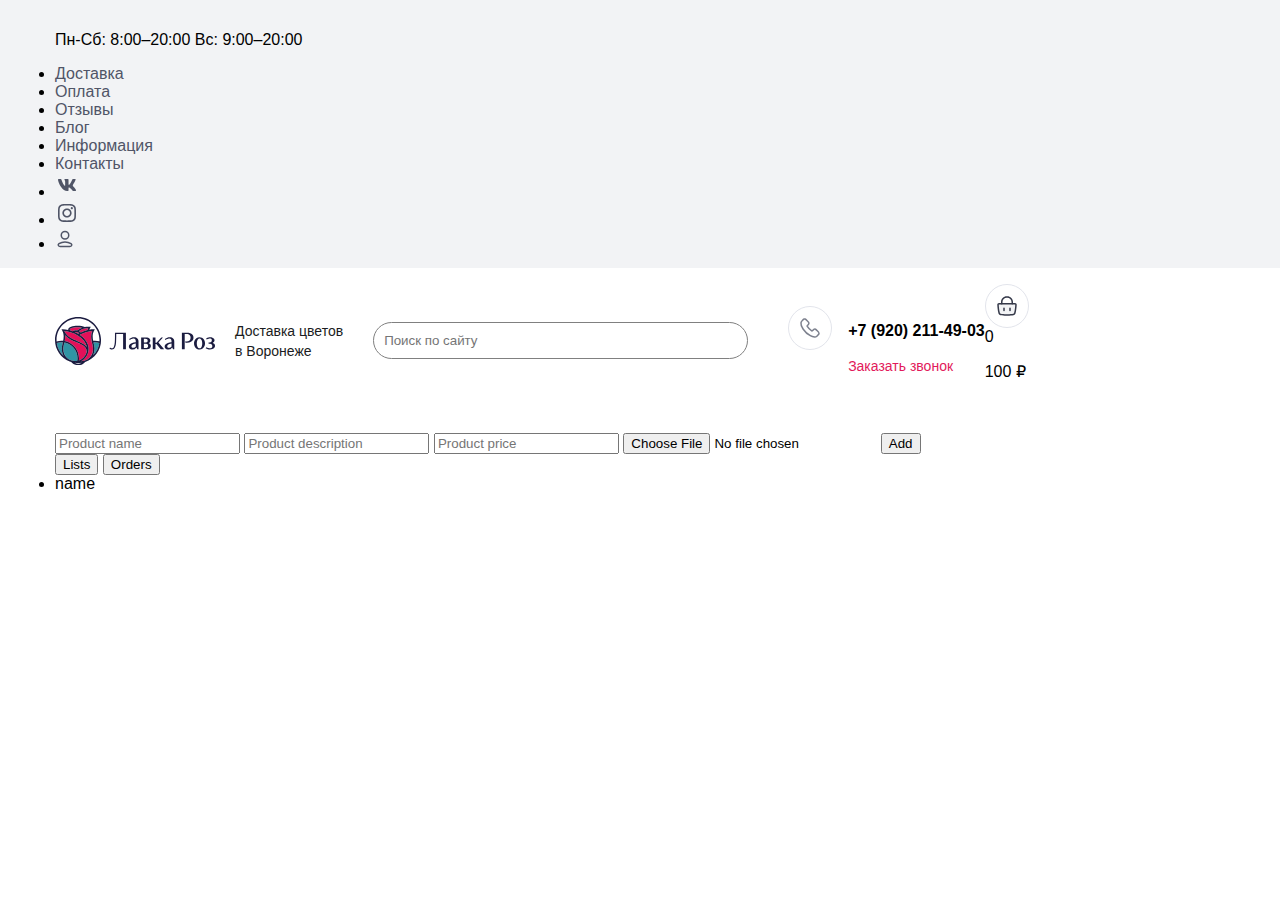
<file: admin.html>
<!DOCTYPE html>
<html lang="en">
<head>
    <meta charset="UTF-8">
    <meta http-equiv="X-UA-Compatible" content="IE=edge">
    <meta name="viewport" content="width=device-width, initial-scale=1.0">
    <title>Admin panel</title>
    <link href="https://cdn.jsdelivr.net/npm/bootstrap@5.2.2/dist/css/bootstrap.min.css" rel="stylesheet" integrity="sha384-Zenh87qX5JnK2Jl0vWa8Ck2rdkQ2Bzep5IDxbcnCeuOxjzrPF/et3URy9Bv1WTRi" crossorigin="anonymous">
    <link rel="stylesheet" href="./css/main.css">
</head>
<body>
    <header class="site-header">
        <!-- <div class="container">
            <nav class="navbar navbar-expand-lg bg-light">
                <div class="container-fluid">
                    <a class="navbar-brand" href="#">Navbar</a>
                    <button class="navbar-toggler" type="button" data-bs-toggle="collapse" data-bs-target="#navbarSupportedContent" aria-controls="navbarSupportedContent" aria-expanded="false" aria-label="Toggle navigation">
                        <span class="navbar-toggler-icon"></span>
                    </button>
                    <div class="collapse navbar-collapse" id="navbarSupportedContent">
                        <ul class="navbar-nav me-auto mb-2 mb-lg-0">
                            <li class="nav-item">
                                <a class="nav-link active" aria-current="page" href="#">Home</a>
                            </li>
                            <li class="nav-item">
                                <a class="nav-link" href="./admin.html">Admin</a>
                            </li>
                            <li class="nav-item">
                                <a class="nav-link" href="./login.html">Login</a>
                            </li>
                            <li class="nav-item">
                                <a class="nav-link" href="./register.html">SignUp</a>
                            </li>
                        </ul>
                        <a href="./admin.html">Admin</a>    
                    </div>
                </div>
            </nav>
        </div> -->
        <div class="header-top__wrapper">
            <div class="container d-flex justify-content-between align-items-center">
                <div>
                    <p class="m-0">Пн-Сб: <time datetime="8:00–20:00">8:00–20:00</time> Вс: <time datetime="9:00–20:00">9:00–20:00</time></p>
                </div>
                <ul class="list-unstyled d-flex ">
                    <li class="site-header__item">
                        <a href="#">Доставка</a>
                    </li>
                    <li class="site-header__item">
                        <a href="#">Оплата</a>
                    </li>
                    <li class="site-header__item">
                        <a href="#">Отзывы</a>
                    </li>
                    <li class="site-header__item">
                        <a href="#">Блог</a>
                    </li>
                    <li class="site-header__item">
                        <a href="#">Информация</a>
                    </li>
                    <li class="site-header__item">
                        <a href="#">Контакты</a>
                    </li>
                </ul>
                <ul class="list-unstyled d-flex">
                    <li>
                        <a href="https://vk.com/" target="blank">
                            <svg width="24" height="24" viewBox="0 0 24 24" fill="none" xmlns="http://www.w3.org/2000/svg">
                                <rect width="24" height="24" rx="12" fill="#F2F3F5"/>
                                <path fill-rule="evenodd" clip-rule="evenodd" d="M20.587 6.81253C20.7122 6.34421 20.587 6 19.9915 6H18.0223C17.5215 6 17.2908 6.29732 17.1657 6.62526C17.1657 6.62526 16.1642 9.36521 14.7455 11.145C14.2865 11.6602 14.0779 11.8239 13.8276 11.8239C13.7024 11.8239 13.5212 11.6602 13.5212 11.1919V6.81253C13.5212 6.25042 13.3759 6 12.9586 6H9.8641C9.55128 6 9.36308 6.26084 9.36308 6.50811C9.36308 7.041 10.0723 7.16384 10.1454 8.66258V11.9179C10.1454 12.6316 10.0306 12.7611 9.78027 12.7611C9.11271 12.7611 7.48895 10.0086 6.52573 6.85942C6.33697 6.24726 6.14764 6 5.64437 6H3.67516C3.11253 6 3 6.29732 3 6.62526C3 7.21074 3.6677 10.1147 6.10854 13.9554C7.73595 16.578 10.0284 18 12.1146 18C13.3665 18 13.5212 17.6842 13.5212 17.1403V15.1579C13.5212 14.5263 13.6398 14.4003 14.036 14.4003C14.3283 14.4003 14.8289 14.5642 15.9973 15.8288C17.3325 17.3274 17.5525 18 18.3036 18H20.2728C20.8354 18 21.1167 17.6842 20.9544 17.061C20.7769 16.4398 20.1394 15.5389 19.2935 14.4706C18.8346 13.8616 18.146 13.2058 17.9376 12.8781C17.6454 12.4565 17.7288 12.2692 17.9376 11.8947C17.9376 11.8947 20.3366 8.10079 20.587 6.81268V6.81253Z" fill="#505567"/>
                            </svg>
                        </a>
                    </li>
                    <li class="mx-4">
                        <a href="https://www.instagram.com/" target="blank">
                            <svg width="24" height="24" viewBox="0 0 24 24" fill="none" xmlns="http://www.w3.org/2000/svg">
                                <rect width="24" height="24" rx="12" fill="#F2F3F5"/>
                                <path d="M9.00072 12C9.00072 10.3432 10.3435 8.99976 12.0004 8.99976C13.6572 8.99976 15.0007 10.3432 15.0007 12C15.0007 13.6568 13.6572 15.0002 12.0004 15.0002C10.3435 15.0002 9.00072 13.6568 9.00072 12ZM7.37878 12C7.37878 14.5524 9.44786 16.6214 12.0004 16.6214C14.5529 16.6214 16.6219 14.5524 16.6219 12C16.6219 9.4476 14.5529 7.37861 12.0004 7.37861C9.44786 7.37861 7.37878 9.4476 7.37878 12ZM15.7249 7.19537C15.7248 7.40897 15.788 7.6178 15.9066 7.79546C16.0252 7.97311 16.1939 8.1116 16.3912 8.19342C16.5885 8.27525 16.8057 8.29672 17.0152 8.25513C17.2247 8.21354 17.4172 8.11076 17.5683 7.95978C17.7194 7.8088 17.8223 7.6164 17.8641 7.40692C17.9059 7.19744 17.8846 6.98028 17.8029 6.7829C17.7212 6.58552 17.5829 6.4168 17.4053 6.29805C17.2277 6.17931 17.0189 6.11589 16.8053 6.1158H16.8049C16.5186 6.11593 16.244 6.2297 16.0415 6.43212C15.839 6.63454 15.7251 6.90905 15.7249 7.19537ZM8.36421 19.3258C7.48672 19.2858 7.00977 19.1397 6.69281 19.0162C6.2726 18.8526 5.97278 18.6578 5.65755 18.343C5.34233 18.0282 5.1472 17.7287 4.98433 17.3085C4.86077 16.9917 4.7146 16.5146 4.67472 15.6372C4.63108 14.6885 4.62237 14.4035 4.62237 12.0001C4.62237 9.59664 4.6318 9.31246 4.67472 8.36299C4.71468 7.48553 4.86192 7.00939 4.98433 6.69166C5.14792 6.27146 5.34276 5.97166 5.65755 5.65644C5.97235 5.34122 6.27188 5.1461 6.69281 4.98324C7.00962 4.85969 7.48672 4.71353 8.36421 4.67364C9.31292 4.63001 9.59791 4.6213 12.0004 4.6213C14.4028 4.6213 14.6881 4.63073 15.6376 4.67364C16.5151 4.7136 16.9912 4.86084 17.309 4.98324C17.7292 5.1461 18.029 5.34166 18.3442 5.65644C18.6595 5.97122 18.8539 6.27146 19.0175 6.69166C19.141 7.00846 19.2872 7.48553 19.3271 8.36299C19.3707 9.31246 19.3794 9.59664 19.3794 12.0001C19.3794 14.4035 19.3707 14.6877 19.3271 15.6372C19.2871 16.5146 19.1402 16.9915 19.0175 17.3085C18.8539 17.7287 18.659 18.0285 18.3442 18.343C18.0294 18.6575 17.7292 18.8526 17.309 19.0162C16.9922 19.1397 16.5151 19.2859 15.6376 19.3258C14.6889 19.3694 14.4039 19.3781 12.0004 19.3781C9.59683 19.3781 9.31264 19.3694 8.36421 19.3258ZM8.28969 3.0545C7.33155 3.09814 6.67683 3.25006 6.10505 3.47254C5.5129 3.70229 5.01162 4.01052 4.51069 4.51063C4.00977 5.01074 3.70232 5.5128 3.47255 6.10493C3.25007 6.67704 3.09814 7.33138 3.05451 8.28948C3.01015 9.2491 3 9.55589 3 12C3 14.4441 3.01015 14.7509 3.05451 15.7105C3.09814 16.6687 3.25007 17.323 3.47255 17.8951C3.70232 18.4868 4.00984 18.9895 4.51069 19.4894C5.01154 19.9893 5.5129 20.2971 6.10505 20.5275C6.67791 20.7499 7.33155 20.9019 8.28969 20.9455C9.24985 20.9891 9.55615 21 12.0004 21C14.4446 21 14.7514 20.9898 15.711 20.9455C16.6692 20.9019 17.3235 20.7499 17.8957 20.5275C18.4875 20.2971 18.9891 19.9895 19.49 19.4894C19.991 18.9893 20.2978 18.4868 20.5282 17.8951C20.7507 17.323 20.9033 16.6686 20.9462 15.7105C20.9898 14.7502 21 14.4441 21 12C21 9.55589 20.9898 9.2491 20.9462 8.28948C20.9026 7.3313 20.7507 6.67668 20.5282 6.10493C20.2978 5.51316 19.9902 5.01154 19.49 4.51063C18.9899 4.00973 18.4875 3.70229 17.8964 3.47254C17.3235 3.25006 16.6692 3.09742 15.7117 3.0545C14.7521 3.01087 14.4453 3 12.0011 3C9.55687 3 9.24985 3.01015 8.28969 3.0545Z" fill="#505567"/>
                            </svg>
                        </a>
                    </li>
                    <li class="site-header__login">
                        <a href="#" target="blank">
                            <svg width="20" height="20" viewBox="0 0 20 20" fill="none" xmlns="http://www.w3.org/2000/svg">
                                <path d="M10 10C12.0711 10 13.75 8.32107 13.75 6.25C13.75 4.17893 12.0711 2.5 10 2.5C7.92893 2.5 6.25 4.17893 6.25 6.25C6.25 8.32107 7.92893 10 10 10Z" fill="#F2F3F5" stroke="#505567" stroke-width="1.5" stroke-linecap="round" stroke-linejoin="round"/>
                                <path d="M16.0264 14.7424C17.4818 15.6714 16.569 17.5 14.8189 17.5H5.18109C3.43097 17.5 2.51819 15.6714 3.97358 14.7424C5.69809 13.6417 7.77063 13 10 13C12.2294 13 14.3019 13.6417 16.0264 14.7424Z" fill="#F2F3F5" stroke="#505567" stroke-width="1.5"/>
                            </svg>
                        </a>
                    </li>
                </ul>
            </div>
        </div>
        
        <div class="container">
            <div class="site-header__middle">
                <a href="./index.html">
                    <img src="./images/icons/site-logo.svg"
                    width="160"
                    height="48"
                    alt="Site logo">
                </a>
                
                <p class="site-header__dostavka">
                    Доставка цветов <br> в Воронеже
                </p>
                
                <form class="search__form">
                    <label>
                        <input class="site-header__search" type="text" placeholder="Поиск по сайту" name="user_search">
                    </label>
                </form>
                
                <div class="site-header__call">
                    <p class="m-0">+7 (920) 211-49-03</p>
                    <a href="tel:+998900533006">Заказать звонок</a>
                </div>
                
                <div class="d-flex align-items-center position-relative">
                    <img class="ms-5 " src="./images/icons/cart-icon.svg"
                    width="44"
                    height="44"
                    alt="">
                    <span class="order-cart position-absolute translate-middle badge rounded-pill bg-danger" style="left: 90px; top: 0;">
                        0
                        <span class="visually-hidden">unread messages</span>
                    </span>
                    <p class="m-0 ms-3 fw-bold"><span>100</span> ₽</p>
                </div>
            </div>
        </div>
    </header>
    
    <main>
        <section class="py-3">
            <div class="container">
                <form class="form">
                    <input class="product_name form-control mb-3" type="text" name="product_name" placeholder="Product name">
                    <input class="product_desc form-control mb-3" type="text" name="product_desc" placeholder="Product description">
                    <input class="product_price form-control mb-3" type="text" name="product_price" placeholder="Product price">
                    <input class="product_img form-control mb-3" type="file" name="product_img" placeholder="Product image">
                    <button class="btn btn-light" type="submit">Add</button>
                </form>

                <button class="default-button mt-3 btn btn-danger" type="button">Lists</button>
                <button class="order-button mt-3 btn btn-danger" type="button">Orders</button>
                <ul class="order-list d-none">
                    <li>name</li>
                </ul>
            </div>
        </section>
        
        <section class="pt-5">
            <div class="container">
                <ul class="list d-flex flex-wrap list-unstyled justify-content-between">
                    
                </ul>
            </div>
        </section>
    </main>
    
    
    <template class="template">
        
        <li class="flower__item position-relative mb-3">
            <img class="flower-image img-fluid" src="./images/flower-one.jpg"
            width="280"
            height="280"
            alt="Flower image">
            <span class="order-cart position-absolute translate-middle badge rounded-pill" style="right: -20px; top: 30px; cursor: pointer;">
                <img src="./images/icons/heart-icon.svg"
                width="36"
                height="36"
                alt="Heart icon">
            </span>
            <div style="padding: 15px;">
                <p class="flower-name"></p>
                <p class="flower-desc"></p>
                
                <div class="mt-3">
                    <button class="edit-btn btn btn-success">Edit</button>
                    <button class="delete-btn btn btn-danger">Delete</button>
                </div>
            </div>
        </li>
    </template>


    <!-- Login/Register Modal -->
    <div class="login ">
        <div class="login-wrap">
            <button class="login-close" type="button"></button>
            <h2 class="login-title">Options</h2>
            <div class="d-flex justify-content-between mt-3">
                <a class="btn btn-success" href="./login.html">Login</a>
                <a class="btn btn-success" href="./register.html">Register</a>
                <a class="btn btn-success" href="./admin.html">Admin</a>
            </div>
        </div>
    </div>
    <script src="./js/admin.js"></script>
</body>
</html>
</file>
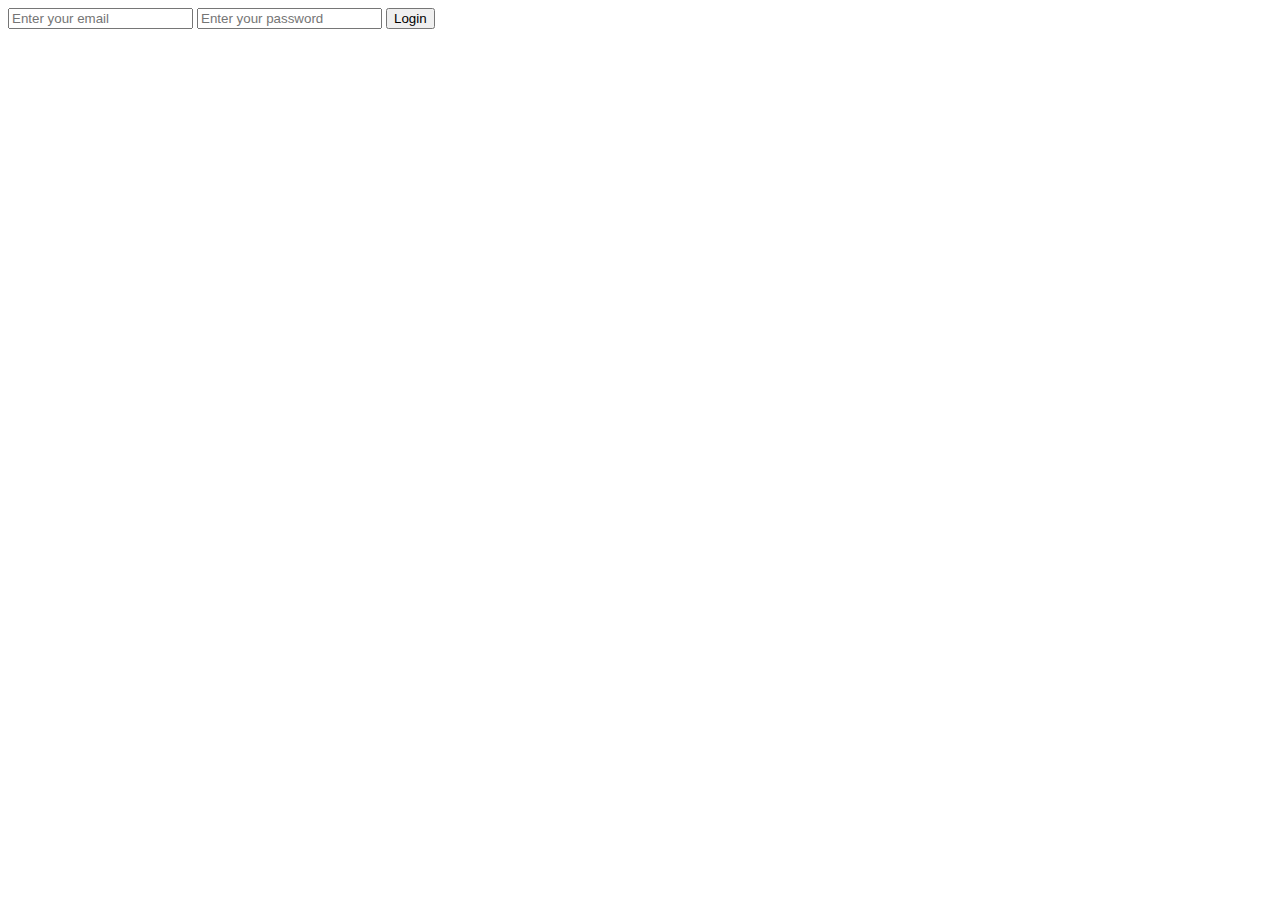
<file: login.html>
<!DOCTYPE html>
<html lang="en">
<head>
    <meta charset="UTF-8">
    <meta http-equiv="X-UA-Compatible" content="IE=edge">
    <meta name="viewport" content="width=device-width, initial-scale=1.0">
    <title>Login Page</title>
    <link href="https://cdn.jsdelivr.net/npm/bootstrap@5.2.2/dist/css/bootstrap.min.css" rel="stylesheet" integrity="sha384-Zenh87qX5JnK2Jl0vWa8Ck2rdkQ2Bzep5IDxbcnCeuOxjzrPF/et3URy9Bv1WTRi" crossorigin="anonymous">
    
</head>
<body>
    <main>
        <section>
            <div class="container">
                <form class="form w-50 mx-auto mt-4">
                    <input class="user-name form-control" type="email" name="email" placeholder="Enter your email">
                    <input class="user-password form-control my-3" type="password" name="password" placeholder="Enter your password">
                    <button class="btn btn-info">Login</button>
                </form>
            </div>
        </section>
    </main>
    <script src="./js/login.js"></script>
</body>
</html>
</file>
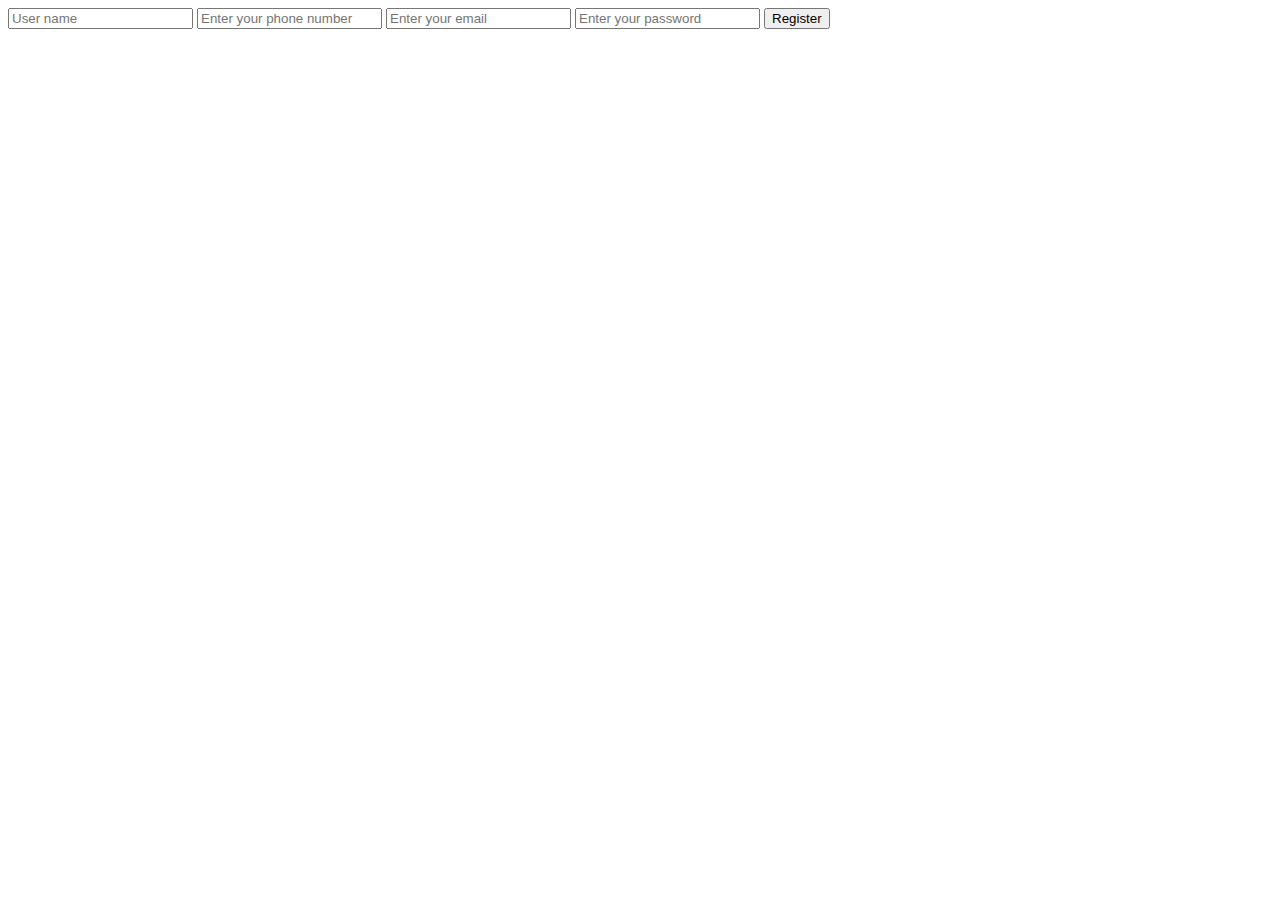
<file: register.html>
<!DOCTYPE html>
<html lang="en">
<head>
    <meta charset="UTF-8">
    <meta http-equiv="X-UA-Compatible" content="IE=edge">
    <meta name="viewport" content="width=device-width, initial-scale=1.0">
    <title>Register Page</title>
    <link href="https://cdn.jsdelivr.net/npm/bootstrap@5.2.2/dist/css/bootstrap.min.css" rel="stylesheet" integrity="sha384-Zenh87qX5JnK2Jl0vWa8Ck2rdkQ2Bzep5IDxbcnCeuOxjzrPF/et3URy9Bv1WTRi" crossorigin="anonymous">
    
</head>
<body>
    <main>
        <section>
            <div class="container">
                <form class="form mt-5 w-50 mx-auto">
                    <input class="name-input form-control mb-3" type="text" name="user_name" placeholder="User name">
                    <input class="phone-input form-control mb-3" type="tel" name="phone" placeholder="Enter your phone number">
                    <input class="email-input form-control mb-3" type="email" name="email" placeholder="Enter your email">
                    <input class="password-input form-control mb-3" type="password" name="password" placeholder="Enter your password">
                    <button class="btn btn-info" type="submit">Register</button>
                </form>
            </div>
        </section>
    </main>
    
    <script src="./js/register.js"></script>
</body>
</html>
</file>
<file: css/main.css>
/* GENERAL */
*,
*::before,
*::after{
    box-sizing: inherit;
}

*{
    box-sizing: border-box;
}

ul,
li{
    margin: 0;
    padding: 0;
}

a{
    display: inline-block;
    text-decoration: none;
}

html{
    height: 100%;
    box-sizing: border-box;
}

img{
    display: block;
    height: auto;
}

body{
    display: flex;
    flex-direction: column;
    height: 100%;
    margin: 0;
    padding: 0;
    font-family: 'Sono', sans-serif;
    font-size: 16px;
    font-weight: 400;
}


.visually-hidden {
    position: absolute;
    width: 1px;
    height: 1px;
    margin: -1px;
    padding: 0;
    border: 0;
    white-space: nowrap;
    clip-path: inset(100%);
    clip: rect(0 0 0 0);
    overflow: hidden;
}

/* CONTAINER */

.container{
    width: 100%;
    max-width: 1210px;
    margin: 0 auto;
    padding: 0 20px;
}

/* STICKY-FOOTER */
.site-main{
    flex-grow: 1;
}

.site-header{
    
}

.header-top__wrapper{
    padding-top: 15px;
    padding-bottom: 15px;
    background-color: #F2F3F5;
}

.site-header__item:not(:last-child){
    margin-right: 15px;
}

.site-header__item > a{
    color: #505567;
}


















/* Login modal */
.login {
    position: absolute;
    display: none;
    width: 100%;
    height: 100vh;
    background: linear-gradient(135deg, #fff 1a #fff 0);
    backdrop-filter: blur(2px);
    box-shadow: 0 8px 32px 0 #000 5e;
}
.login--active {
    display: block;
}
.login-wrap {
    position: relative;
    left: 0;
    right: 0;
    margin: 0 auto;
    top: 100px;
    background: #ecf0f1;
    width: 450px;
    border-radius: 5px;
    box-shadow: 3px 3px 10px #333;
    padding: 15px;
    z-index: 1;
    animation: loginAnim 1s ease-in;
}

.login-title {
    text-align: center;
    font-weight: 200;
    font-size: 2em;
    margin-top: 10px;
    color: #34495e;
}
.form {
    padding-top: 20px;
}
.login-btn {
    background: #e74c3c;
    border: none;
    color: white;
    font-size: 18px;
    font-weight: 200;
    cursor: pointer;
    transition: box-shadow 0.4s ease;
}
.login-btn:hover {
    box-shadow: 1px 1px 5px #555;
}
.login-btn:active {
    box-shadow: 1px 1px 7px #222;
}
.login-name, .login-password, .login-btn {
    width: 100%;
    margin-bottom: 25px;
    height: 40px;
    border-radius: 5px;
    outline: 0;
}
.login-name, .login-password {
    border: 1px solid #bbb;
    padding: 0 0 0 10px;
    font-size: 14px;
}
.login-name:focus, .login-password:focus {
    border: 1px solid #3498db;
}
.login-register {
    position: relative;
    top: -20px;
    display: flex;
    align-items: center;
    font-size: 10px;
}
.register-btn {
    padding: 10px;
    background-color: transparent;
    border: none;
    color: blue;
    cursor: pointer;
}
.login-close {
    background-color: transparent;
    border: none;
    width: 24px;
    height: 24px;
    background-image: url("../../images/icons/close-button.svg");
    background-repeat: no-repeat;
    background-size: cover;
    cursor: pointer;
    float: right;
}
.login-form {
    display: block;
}
.register-form {
    display: none;
}
.register-form--active {
    display: block;
}
.login-form--active {
    display: none;
}
.font-size {
    position: relative;
    display: flex;
    left: 50%;
    transform: translate(-50%, -50%);
    margin: 0;
    margin-top: 45px;
    padding: 0;
}
.font-increase, .font-decrease {
    color: #000;
}
.font-button {
    list-style: none;
}
.font-button > a:hover {
    box-shadow: 0 20px 5px rgba(0, 0, 0, 0.3);
    text-decoration: none;
}
.font-button > a {
    position: relative;
    width: 50px;
    height: 50px;
    text-align: center;
    margin-right: 20px;
    border-radius: 50%;
    padding: 0;
    box-sizing: border-box;
    text-decoration: none;
    box-shadow: 0 10px 15px rgba(0, 0, 0, 0.3);
    background: linear-gradient(0deg, #ddd, #fff);
    transition: 0.3s;
    display: flex;
    align-items: center;
    justify-content: center;
    font-size: 20px;
}
.entrance {
    position: fixed;
    width: 100vw;
    height: 100vh;
    background-color: #fff;
    z-index: 2;
}
.entrance__wrapper {
    display: flex;
    flex-direction: column;
    justify-content: center;
    align-items: center;
    padding-top: 200px;
    font-size: 24px;
}
@keyframes loginAnim {
    from {
        top: -400px;
    }
    to {
        top: 100px;
    }
}


.site-header__middle{
    display: flex;
    align-items: center;
    padding: 16px 0;
}

.site-header__dostavka{
    margin: 0;
    margin-left: 20px;
    margin-right: 30px;
    font-size: 14px;
    line-height: 20px;
    color: #1B1C21;
}


.site-header__search{
    width: 375px;
    border-radius: 20px;
    padding: 10px;
    border: 1px solid grey;
}

.site-header__call{
    position: relative;
    margin-left: 100px;
}

.site-header__call::before{
    position: absolute;
    content: "";
    left: -60px;
    width: 44px;
    height: 44px;
    background-image: url("../images/icons/phone-icon.svg");
}

.site-header__call > p{
    font-weight: bold;
}

.site-header__call > a{
    font-size: 14px;
    line-height: 20px;
    color: #E2195B;
}

.hero__item{
    position: relative;
    height: 90px;
    padding-right: 25px;
    padding-left: 63px;
    background: #FFFFFF;
    border: 1px solid #F2F3F5;
    box-shadow: 0px 4px 12px rgba(34, 42, 70, 0.03);
    border-radius: 5px;
}

.hero__item::before{
    position: absolute;
    left: 10px;
    top: 20px;
    content: "";
    width: 40px;
    height: 40px;
    background-image: url("../images/icons/car.svg");
    background-repeat: no-repeat;
    background-size: cover;
}

.hero__item:nth-child(2):before{
    background-image: url("../images/icons/cheapest.svg");
}

.hero__item:nth-child(3):before{
    background-image: url("../images/icons/order.svg");
}
.hero__item:nth-child(4):before{
    background-image: url("../images/icons/flower.svg");
}
.hero__item:nth-child(5):before{
    background-image: url("../images/icons/calendar.svg");
}

.hero__item > p{
    font-size: 14px;
    line-height: 20px;
    color: #222A46;
}

.flower__title{
    margin-bottom: 30px;
    font-size: 40px;
    line-height: 50px;
    color: #222A46;
}

.flower__item{
    width: 278px;
    height: 430px;
    background: #FFFFFF;
    border: 1px solid #E2E4EB;
    border-radius: 5px;
}

.flower-name{
    font-weight: 700;
    line-height: 22px;
    color: #222A46;
}

.flower__desc{
    font-size: 12px;
    line-height: 20px;
    color: #505567;
}

.flower-order{
    position: relative;
    padding: 12px 0;
    padding-right: 15px;
    padding-left: 40px;
    background: #E2195B;
    border-radius: 5px;
    border: none;
    color: #fff;
}

.flower-order::before{
    position: absolute;
    content: "";
    left: 8px;
    width: 24px;
    height: 24px;
    background-image: url("../images/icons/order-icon.svg");
    background-repeat: no-repeat;
}

.footer{
    padding-top: 40px;
    padding-bottom: 30px;
    background: #F2F6F7;
}

.footer-title{
    font-weight: 700;
    font-size: 18px;
    line-height: 26px;
    color: #222A46;
}

.footer-link{
    margin-bottom: 5px;
    color: #353949;
}
</file>
